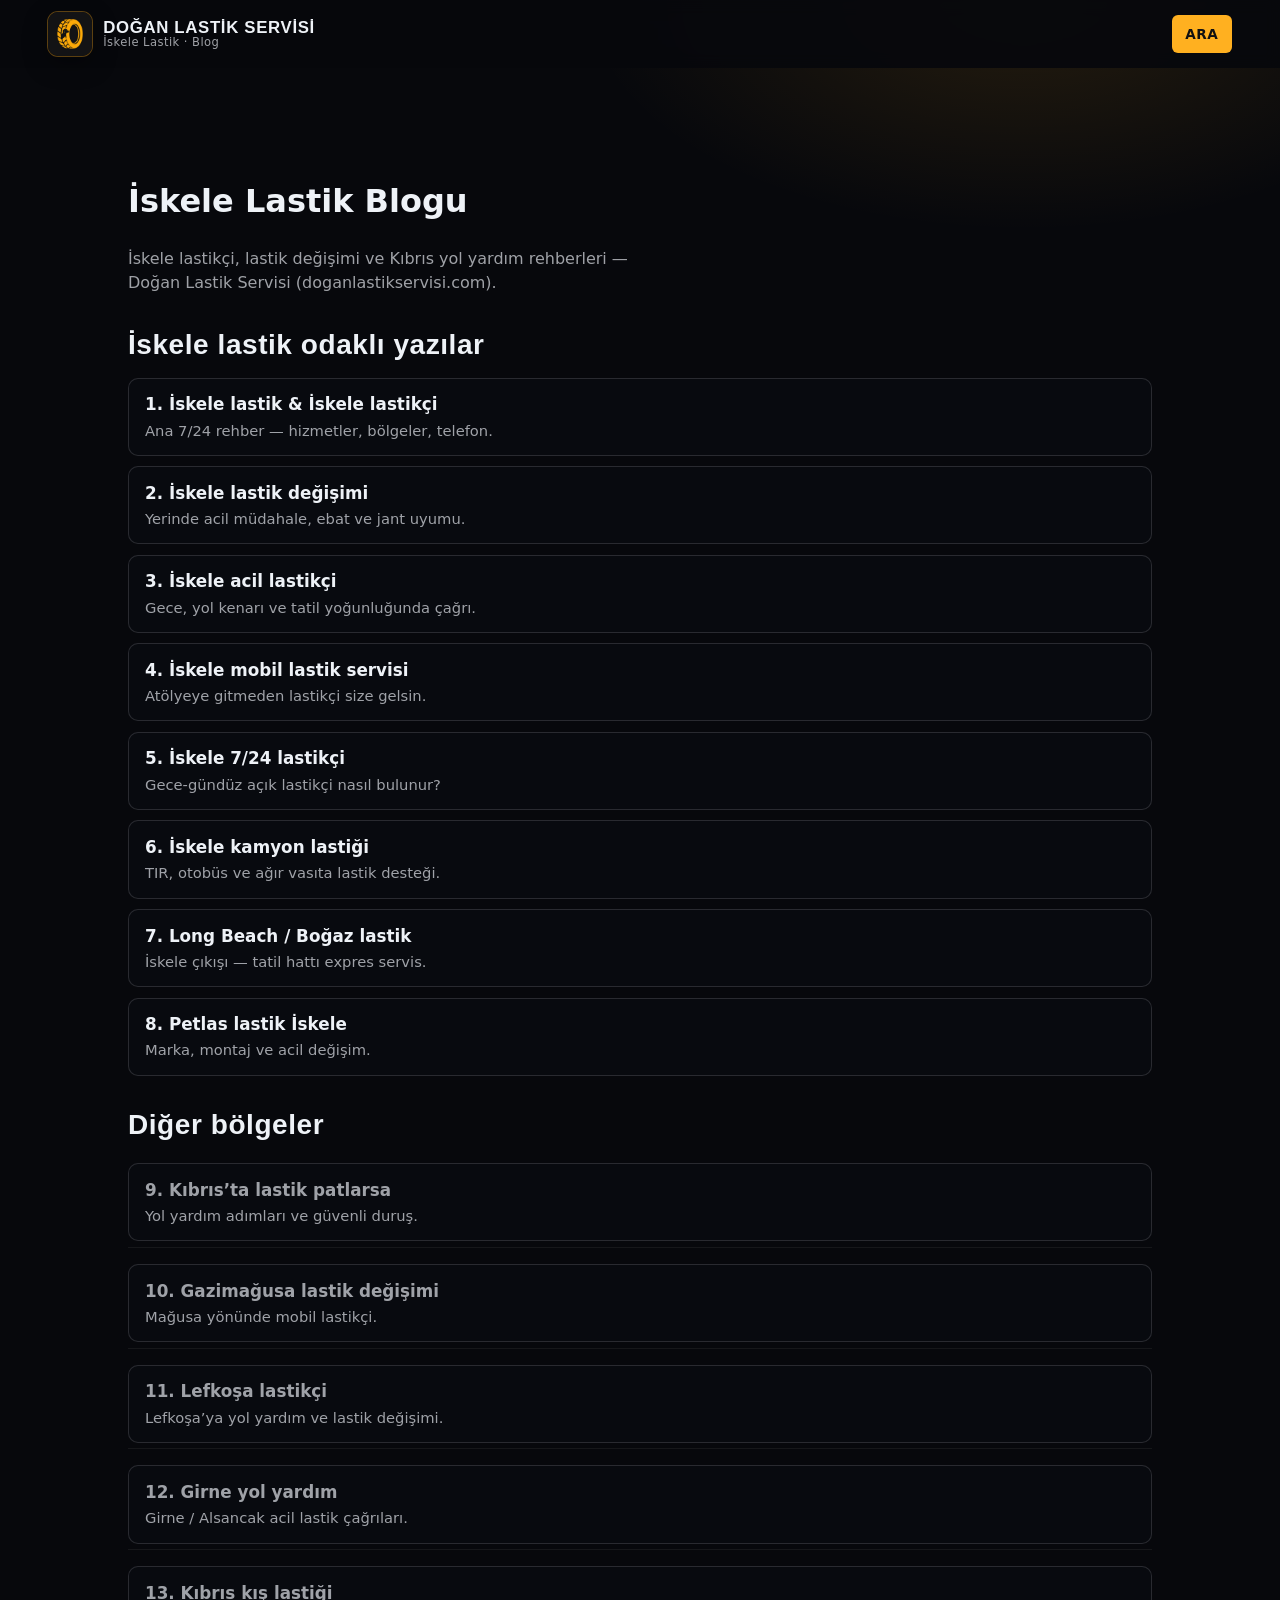
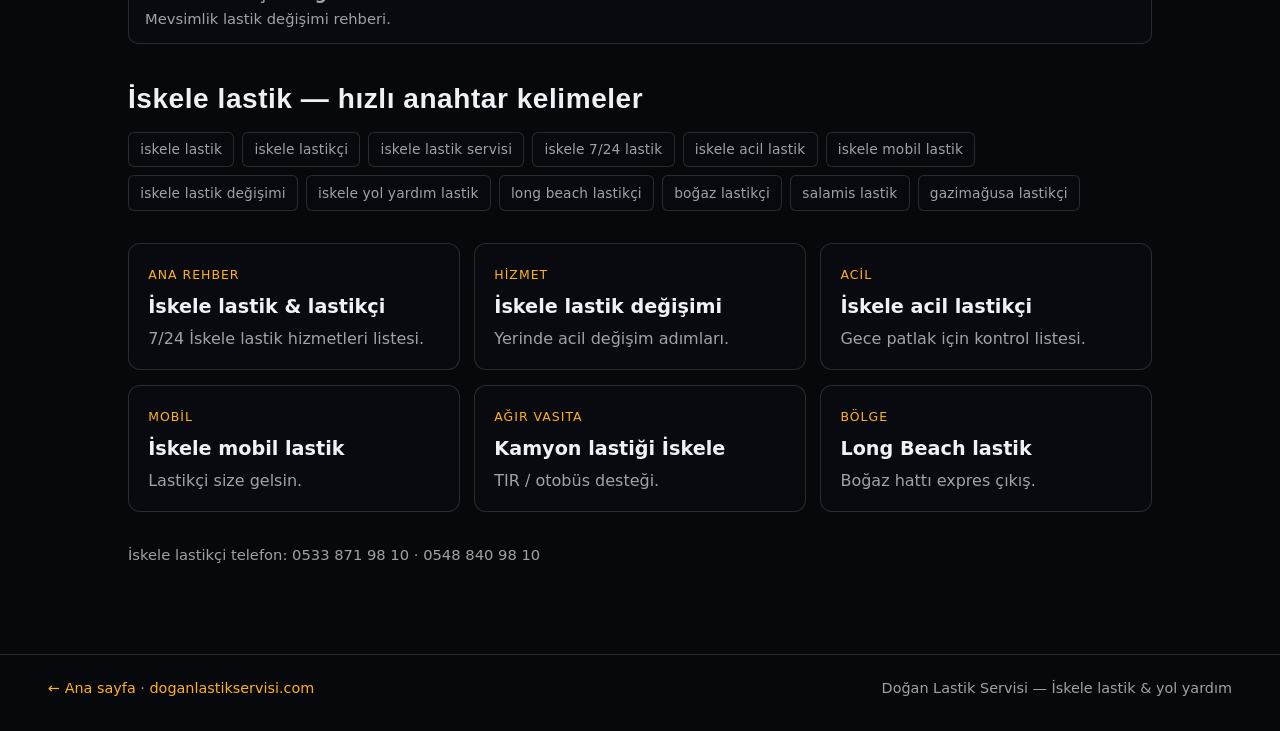
<file: blog/index.html>
<!DOCTYPE html>
<html lang="tr">
<head>
  <meta charset="UTF-8" />
  <meta name="viewport" content="width=device-width, initial-scale=1.0" />
  <title>İskele Lastik Blogu | İskele Lastikçi Rehberleri | Doğan Lastik</title>
  <meta name="description" content="İskele lastik ve İskele lastikçi blogu: 7/24 lastik değişimi, yol yardım, kamyon lastiği, Long Beach, Gazimağusa, Lefkoşa, Girne. Doğan Lastik Servisi." />
  <meta name="keywords" content="İskele lastik, İskele lastikçi, İskele lastik değişimi, Kıbrıs lastikçi blog, Doğan Lastik Servisi" />
  <meta name="robots" content="index, follow" />
  <link rel="canonical" href="https://doganlastikservisi.com/blog/" />
  <meta property="og:title" content="İskele Lastik Blogu | Doğan Lastik Servisi" />
  <meta property="og:url" content="https://doganlastikservisi.com/blog/" />
  <link rel="stylesheet" href="/styles.css?v=igicon1" />
</head>
<body class="page-inner">
  <header class="site-header">
    <a class="brand-lockup" href="/">
      <img src="/assets/logo-dogan.png" alt="Doğan Lastik Servisi İskele lastikçi" class="brand-mark" width="48" height="48" />
      <span class="brand-text"><strong>Doğan Lastik Servisi</strong><small>İskele Lastik · Blog</small></span>
    </a>
    <a class="header-cta" href="tel:+905338719810">Ara</a>
  </header>
  <main class="section">
    <div class="section-head">
      <h1>İskele Lastik Blogu</h1>
      <p>İskele lastikçi, lastik değişimi ve Kıbrıs yol yardım rehberleri — Doğan Lastik Servisi (doganlastikservisi.com).</p>
    </div>

    <h2 class="blog-list-title">İskele lastik odaklı yazılar</h2>
    <ol class="blog-seo-list">
      <li>
        <a href="/blog/iskele-lastik.html">
          <strong>1. İskele lastik &amp; İskele lastikçi</strong>
          <span>Ana 7/24 rehber — hizmetler, bölgeler, telefon.</span>
        </a>
      </li>
      <li>
        <a href="/blog/iskele-lastik-degisimi.html">
          <strong>2. İskele lastik değişimi</strong>
          <span>Yerinde acil müdahale, ebat ve jant uyumu.</span>
        </a>
      </li>
      <li>
        <a href="/blog/iskele-acil-lastik.html">
          <strong>3. İskele acil lastikçi</strong>
          <span>Gece, yol kenarı ve tatil yoğunluğunda çağrı.</span>
        </a>
      </li>
      <li>
        <a href="/blog/iskele-mobil-lastik-servisi.html">
          <strong>4. İskele mobil lastik servisi</strong>
          <span>Atölyeye gitmeden lastikçi size gelsin.</span>
        </a>
      </li>
      <li>
        <a href="/blog/iskele-7-24-lastikci.html">
          <strong>5. İskele 7/24 lastikçi</strong>
          <span>Gece-gündüz açık lastikçi nasıl bulunur?</span>
        </a>
      </li>
      <li>
        <a href="/blog/kamyon-lastigi-iskele.html">
          <strong>6. İskele kamyon lastiği</strong>
          <span>TIR, otobüs ve ağır vasıta lastik desteği.</span>
        </a>
      </li>
      <li>
        <a href="/blog/long-beach-lastik.html">
          <strong>7. Long Beach / Boğaz lastik</strong>
          <span>İskele çıkışı — tatil hattı expres servis.</span>
        </a>
      </li>
      <li>
        <a href="/blog/petlas-lastik-iskele.html">
          <strong>8. Petlas lastik İskele</strong>
          <span>Marka, montaj ve acil değişim.</span>
        </a>
      </li>
    </ol>

    <h2 class="blog-list-title">Diğer bölgeler</h2>
    <ol class="blog-seo-list blog-seo-list--compact" start="9">
      <li>
        <a href="/blog/kibris-yol-yardim.html">
          <strong>9. Kıbrıs’ta lastik patlarsa</strong>
          <span>Yol yardım adımları ve güvenli duruş.</span>
        </a>
      </li>
      <li>
        <a href="/blog/gazimagusa-lastik-degisimi.html">
          <strong>10. Gazimağusa lastik değişimi</strong>
          <span>Mağusa yönünde mobil lastikçi.</span>
        </a>
      </li>
      <li>
        <a href="/blog/lefkosa-lastikci.html">
          <strong>11. Lefkoşa lastikçi</strong>
          <span>Lefkoşa’ya yol yardım ve lastik değişimi.</span>
        </a>
      </li>
      <li>
        <a href="/blog/girne-yol-yardim.html">
          <strong>12. Girne yol yardım</strong>
          <span>Girne / Alsancak acil lastik çağrıları.</span>
        </a>
      </li>
      <li>
        <a href="/blog/kis-lastigi-kibris.html">
          <strong>13. Kıbrıs kış lastiği</strong>
          <span>Mevsimlik lastik değişimi rehberi.</span>
        </a>
      </li>
    </ol>

    <h2 class="blog-list-title">İskele lastik — hızlı anahtar kelimeler</h2>
    <ul class="blog-keyword-chips" aria-label="İskele lastik anahtar kelimeler">
      <li>iskele lastik</li>
      <li>iskele lastikçi</li>
      <li>iskele lastik servisi</li>
      <li>iskele 7/24 lastik</li>
      <li>iskele acil lastik</li>
      <li>iskele mobil lastik</li>
      <li>iskele lastik değişimi</li>
      <li>iskele yol yardım lastik</li>
      <li>long beach lastikçi</li>
      <li>boğaz lastikçi</li>
      <li>salamis lastik</li>
      <li>gazimağusa lastikçi</li>
    </ul>

    <div class="blog-grid" style="margin-top:2rem">
      <a class="blog-card" href="/blog/iskele-lastik.html"><span>Ana rehber</span><h2>İskele lastik &amp; lastikçi</h2><p>7/24 İskele lastik hizmetleri listesi.</p></a>
      <a class="blog-card" href="/blog/iskele-lastik-degisimi.html"><span>Hizmet</span><h2>İskele lastik değişimi</h2><p>Yerinde acil değişim adımları.</p></a>
      <a class="blog-card" href="/blog/iskele-acil-lastik.html"><span>Acil</span><h2>İskele acil lastikçi</h2><p>Gece patlak için kontrol listesi.</p></a>
      <a class="blog-card" href="/blog/iskele-mobil-lastik-servisi.html"><span>Mobil</span><h2>İskele mobil lastik</h2><p>Lastikçi size gelsin.</p></a>
      <a class="blog-card" href="/blog/kamyon-lastigi-iskele.html"><span>Ağır vasıta</span><h2>Kamyon lastiği İskele</h2><p>TIR / otobüs desteği.</p></a>
      <a class="blog-card" href="/blog/long-beach-lastik.html"><span>Bölge</span><h2>Long Beach lastik</h2><p>Boğaz hattı expres çıkış.</p></a>
    </div>

    <p class="hours" style="margin-top:2rem">İskele lastikçi telefon: <a href="tel:+905338719810">0533 871 98 10</a> · <a href="tel:+905488409810">0548 840 98 10</a></p>
  </main>
  <footer class="site-footer">
    <p><a href="/">← Ana sayfa</a> · <a href="https://doganlastikservisi.com/">doganlastikservisi.com</a></p>
    <p>Doğan Lastik Servisi — İskele lastik &amp; yol yardım</p>
  </footer>
</body>
</html>
</file>
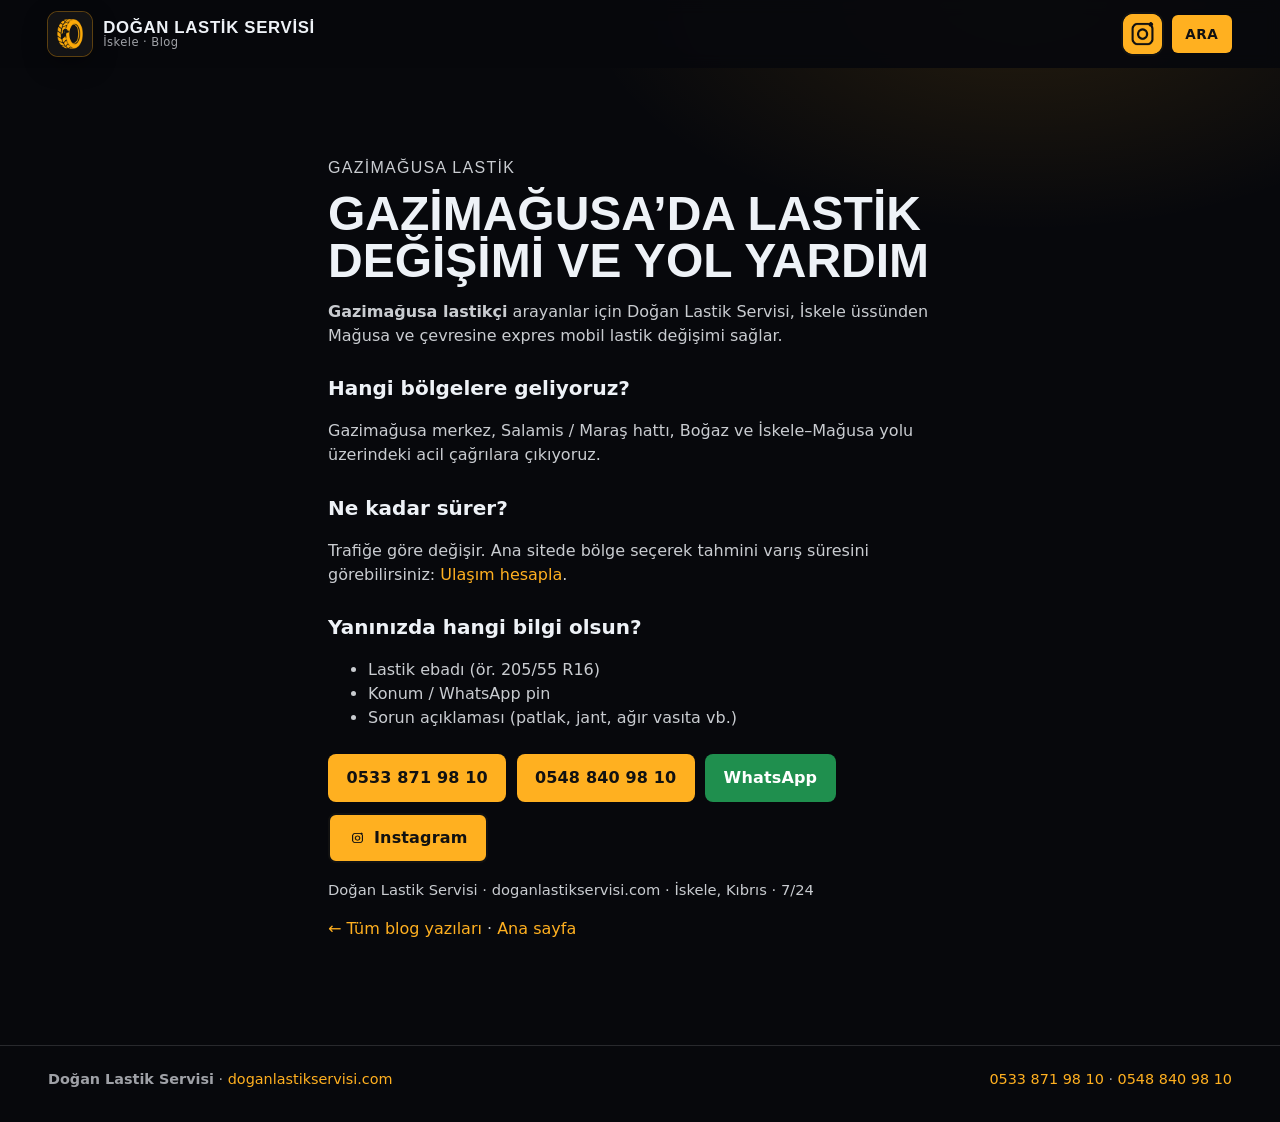
<file: blog/gazimagusa-lastik-degisimi.html>
<!DOCTYPE html>
<html lang="tr">
<head>
  <meta charset="UTF-8" />
  <meta name="viewport" content="width=device-width, initial-scale=1.0" />
  <title>Gazimağusa Lastik Değişimi | İskele’den Expres Servis</title>
  <meta name="description" content="Gazimağusa / Mağusa lastik değişimi ve yol yardım. Doğan Lastik Servisi İskele’den expres mobil lastikçi." />
  <meta name="robots" content="index, follow, max-image-preview:large" />
  <link rel="canonical" href="https://doganlastikservisi.com/blog/gazimagusa-lastik-degisimi.html" />
  <meta property="og:type" content="article" />
  <meta property="og:title" content="Gazimağusa Lastik Değişimi | İskele’den Expres Servis" />
  <meta property="og:description" content="Gazimağusa / Mağusa lastik değişimi ve yol yardım. Doğan Lastik Servisi İskele’den expres mobil lastikçi." />
  <meta property="og:url" content="https://doganlastikservisi.com/blog/gazimagusa-lastik-degisimi.html" />
  <meta property="og:image" content="https://doganlastikservisi.com/assets/hero-lastik.jpg" />
  <link rel="icon" href="/assets/logo-dogan.png" type="image/png" />
  <link rel="stylesheet" href="/styles.css?v=igicon1" />
  <script type="application/ld+json">
  {
    "@context": "https://schema.org",
    "@type": "Article",
    "headline": "Gazimağusa’da lastik değişimi ve yol yardım",
    "description": "Gazimağusa / Mağusa lastik değişimi ve yol yardım. Doğan Lastik Servisi İskele’den expres mobil lastikçi.",
    "datePublished": "2026-08-11",
    "dateModified": "2026-08-11",
    "author": {"@type": "Organization", "name": "Doğan Lastik Servisi", "url": "https://doganlastikservisi.com/"},
    "publisher": {
      "@type": "Organization",
      "name": "Doğan Lastik Servisi",
      "logo": {"@type": "ImageObject", "url": "https://doganlastikservisi.com/assets/logo-dogan.png"}
    },
    "mainEntityOfPage": "https://doganlastikservisi.com/blog/gazimagusa-lastik-degisimi.html",
    "image": "https://doganlastikservisi.com/assets/hero-lastik.jpg"
  }
  </script>
</head>
<body class="page-inner">
  <header class="site-header">
    <a class="brand-lockup" href="/">
      <img src="/assets/logo-dogan.png" alt="Doğan Lastik Servisi logosu" class="brand-mark" width="48" height="48" />
      <span class="brand-text"><strong>Doğan Lastik Servisi</strong><small>İskele · Blog</small></span>
    </a>
    <div class="header-actions">
      <a class="header-ig" href="https://www.instagram.com/doganlastikservisi724" target="_blank" rel="noopener" aria-label="Instagram">
        <img src="/assets/instagram-logo.png?v=igicon1" alt="Instagram" width="28" height="28" />
      </a>
      <a class="header-cta" href="tel:+905338719810">Ara</a>
    </div>
  </header>
  <article class="section article">
    <p class="brand-mini">Gazimağusa lastik</p>
    <h1>Gazimağusa’da lastik değişimi ve yol yardım</h1>
    <p><strong>Gazimağusa lastikçi</strong> arayanlar için Doğan Lastik Servisi, İskele üssünden Mağusa ve çevresine expres mobil lastik değişimi sağlar.</p>
    <h2>Hangi bölgelere geliyoruz?</h2>
    <p>Gazimağusa merkez, Salamis / Maraş hattı, Boğaz ve İskele–Mağusa yolu üzerindeki acil çağrılara çıkıyoruz.</p>
    <h2>Ne kadar sürer?</h2>
    <p>Trafiğe göre değişir. Ana sitede bölge seçerek tahmini varış süresini görebilirsiniz: <a href="/#ulasim">Ulaşım hesapla</a>.</p>
    <h2>Yanınızda hangi bilgi olsun?</h2>
    <ul>
      <li>Lastik ebadı (ör. 205/55 R16)</li>
      <li>Konum / WhatsApp pin</li>
      <li>Sorun açıklaması (patlak, jant, ağır vasıta vb.)</li>
    </ul>
    <div class="cta-row" style="margin-top:1.5rem">
      <a class="btn btn-primary" href="tel:+905338719810">0533 871 98 10</a>
      <a class="btn btn-primary" href="tel:+905488409810">0548 840 98 10</a>
      <a class="btn btn-wa" href="https://wa.me/905488409810" target="_blank" rel="noopener">WhatsApp</a>
      <a class="btn btn-ig" href="https://www.instagram.com/doganlastikservisi724" target="_blank" rel="noopener"><img class="ig-icon" src="/assets/instagram-logo.png?v=igicon1" alt="" width="18" height="18" /> Instagram</a>
    </div>
    <p class="hours">Doğan Lastik Servisi · doganlastikservisi.com · İskele, Kıbrıs · 7/24</p>
    <p><a href="/blog/">← Tüm blog yazıları</a> · <a href="/">Ana sayfa</a></p>
  </article>
  <footer class="site-footer">
    <p><strong>Doğan Lastik Servisi</strong> · <a href="https://doganlastikservisi.com/">doganlastikservisi.com</a></p>
    <p><a href="tel:+905338719810">0533 871 98 10</a> · <a href="tel:+905488409810">0548 840 98 10</a></p>
  </footer>
</body>
</html>
</file>
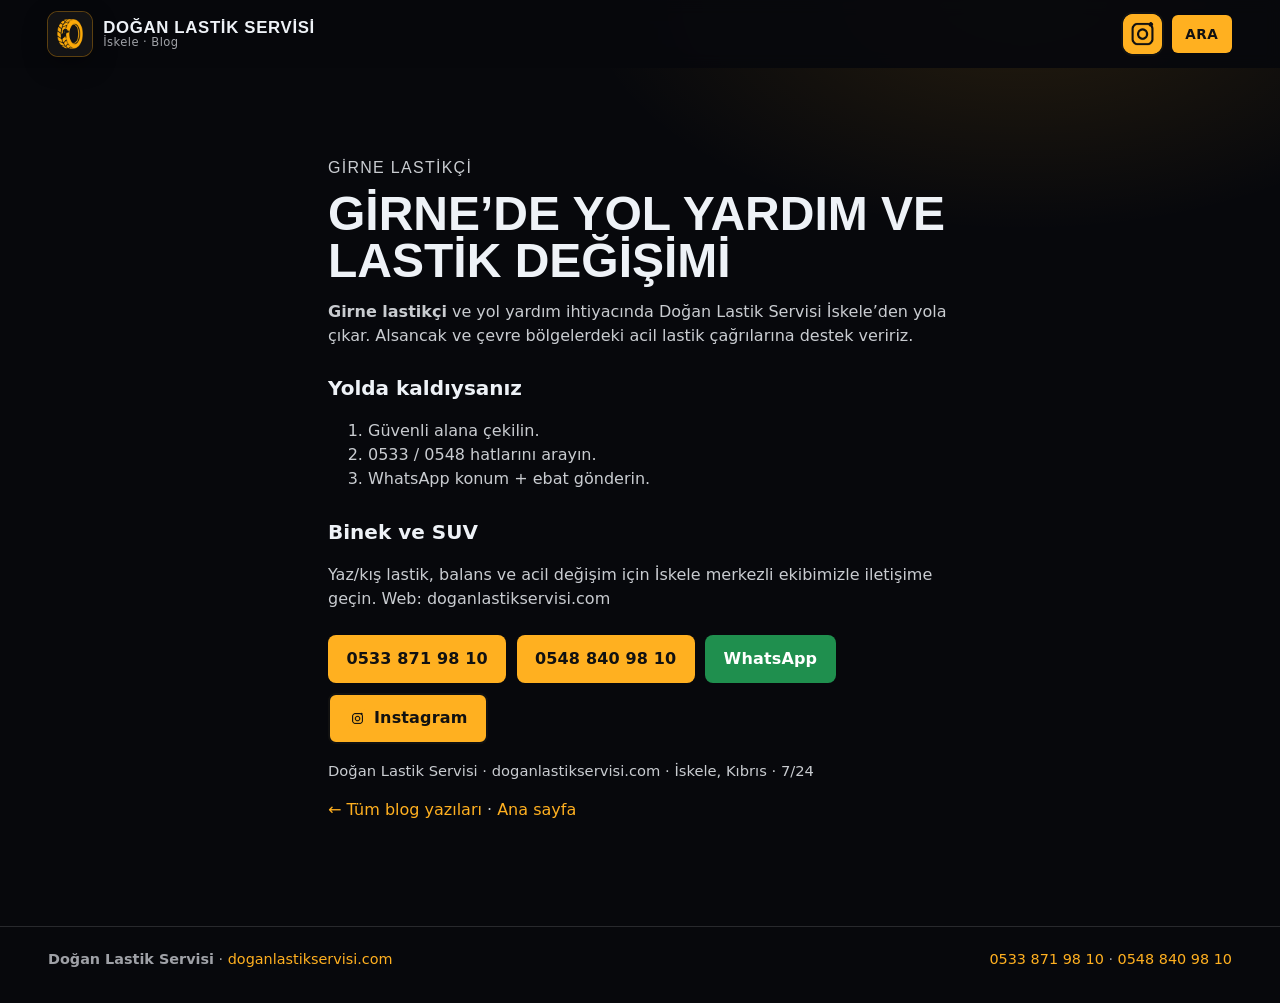
<file: blog/girne-yol-yardim.html>
<!DOCTYPE html>
<html lang="tr">
<head>
  <meta charset="UTF-8" />
  <meta name="viewport" content="width=device-width, initial-scale=1.0" />
  <title>Girne Yol Yardım & Lastikçi | Doğan Lastik Servisi</title>
  <meta name="description" content="Girne yol yardım ve lastik değişimi. Alsancak çevresi dahil Doğan Lastik Servisi İskele’den expres mobil servis." />
  <meta name="robots" content="index, follow, max-image-preview:large" />
  <link rel="canonical" href="https://doganlastikservisi.com/blog/girne-yol-yardim.html" />
  <meta property="og:type" content="article" />
  <meta property="og:title" content="Girne Yol Yardım & Lastikçi | Doğan Lastik Servisi" />
  <meta property="og:description" content="Girne yol yardım ve lastik değişimi. Alsancak çevresi dahil Doğan Lastik Servisi İskele’den expres mobil servis." />
  <meta property="og:url" content="https://doganlastikservisi.com/blog/girne-yol-yardim.html" />
  <meta property="og:image" content="https://doganlastikservisi.com/assets/hero-lastik.jpg" />
  <link rel="icon" href="/assets/logo-dogan.png" type="image/png" />
  <link rel="stylesheet" href="/styles.css?v=igicon1" />
  <script type="application/ld+json">
  {
    "@context": "https://schema.org",
    "@type": "Article",
    "headline": "Girne’de yol yardım ve lastik değişimi",
    "description": "Girne yol yardım ve lastik değişimi. Alsancak çevresi dahil Doğan Lastik Servisi İskele’den expres mobil servis.",
    "datePublished": "2026-08-11",
    "dateModified": "2026-08-11",
    "author": {"@type": "Organization", "name": "Doğan Lastik Servisi", "url": "https://doganlastikservisi.com/"},
    "publisher": {
      "@type": "Organization",
      "name": "Doğan Lastik Servisi",
      "logo": {"@type": "ImageObject", "url": "https://doganlastikservisi.com/assets/logo-dogan.png"}
    },
    "mainEntityOfPage": "https://doganlastikservisi.com/blog/girne-yol-yardim.html",
    "image": "https://doganlastikservisi.com/assets/hero-lastik.jpg"
  }
  </script>
</head>
<body class="page-inner">
  <header class="site-header">
    <a class="brand-lockup" href="/">
      <img src="/assets/logo-dogan.png" alt="Doğan Lastik Servisi logosu" class="brand-mark" width="48" height="48" />
      <span class="brand-text"><strong>Doğan Lastik Servisi</strong><small>İskele · Blog</small></span>
    </a>
    <div class="header-actions">
      <a class="header-ig" href="https://www.instagram.com/doganlastikservisi724" target="_blank" rel="noopener" aria-label="Instagram">
        <img src="/assets/instagram-logo.png?v=igicon1" alt="Instagram" width="28" height="28" />
      </a>
      <a class="header-cta" href="tel:+905338719810">Ara</a>
    </div>
  </header>
  <article class="section article">
    <p class="brand-mini">Girne lastikçi</p>
    <h1>Girne’de yol yardım ve lastik değişimi</h1>
    <p><strong>Girne lastikçi</strong> ve yol yardım ihtiyacında Doğan Lastik Servisi İskele’den yola çıkar. Alsancak ve çevre bölgelerdeki acil lastik çağrılarına destek veririz.</p>
    <h2>Yolda kaldıysanız</h2>
    <ol>
      <li>Güvenli alana çekilin.</li>
      <li>0533 / 0548 hatlarını arayın.</li>
      <li>WhatsApp konum + ebat gönderin.</li>
    </ol>
    <h2>Binek ve SUV</h2>
    <p>Yaz/kış lastik, balans ve acil değişim için İskele merkezli ekibimizle iletişime geçin. Web: doganlastikservisi.com</p>
    <div class="cta-row" style="margin-top:1.5rem">
      <a class="btn btn-primary" href="tel:+905338719810">0533 871 98 10</a>
      <a class="btn btn-primary" href="tel:+905488409810">0548 840 98 10</a>
      <a class="btn btn-wa" href="https://wa.me/905488409810" target="_blank" rel="noopener">WhatsApp</a>
      <a class="btn btn-ig" href="https://www.instagram.com/doganlastikservisi724" target="_blank" rel="noopener"><img class="ig-icon" src="/assets/instagram-logo.png?v=igicon1" alt="" width="18" height="18" /> Instagram</a>
    </div>
    <p class="hours">Doğan Lastik Servisi · doganlastikservisi.com · İskele, Kıbrıs · 7/24</p>
    <p><a href="/blog/">← Tüm blog yazıları</a> · <a href="/">Ana sayfa</a></p>
  </article>
  <footer class="site-footer">
    <p><strong>Doğan Lastik Servisi</strong> · <a href="https://doganlastikservisi.com/">doganlastikservisi.com</a></p>
    <p><a href="tel:+905338719810">0533 871 98 10</a> · <a href="tel:+905488409810">0548 840 98 10</a></p>
  </footer>
</body>
</html>
</file>
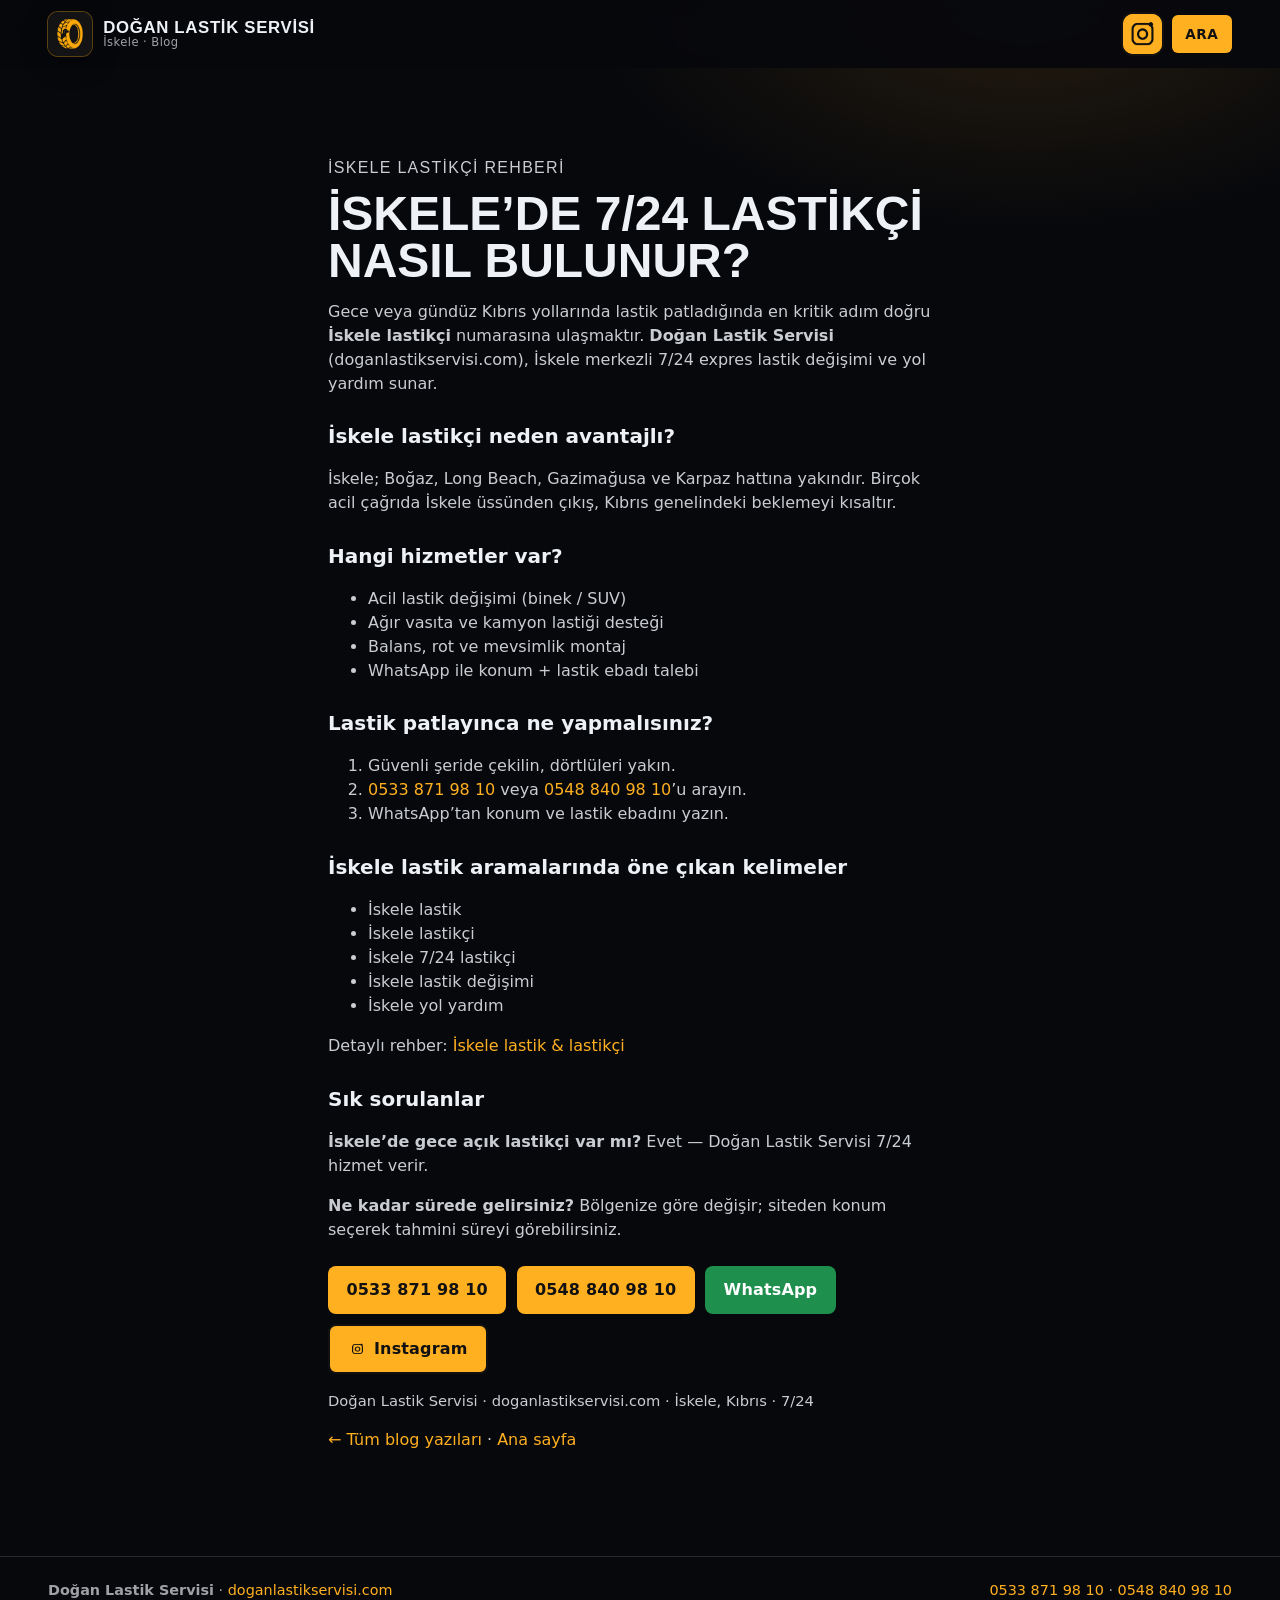
<file: blog/iskele-7-24-lastikci.html>
<!DOCTYPE html>
<html lang="tr">
<head>
  <meta charset="UTF-8" />
  <meta name="viewport" content="width=device-width, initial-scale=1.0" />
  <title>İskele 7/24 Lastikçi | Doğan Lastik Servisi</title>
  <meta name="description" content="İskele’de 7/24 lastikçi: Doğan Lastik Servisi acil lastik değişimi, yol yardım ve mobil servis. 0533 871 98 10" />
  <meta name="robots" content="index, follow, max-image-preview:large" />
  <link rel="canonical" href="https://doganlastikservisi.com/blog/iskele-7-24-lastikci.html" />
  <meta property="og:type" content="article" />
  <meta property="og:title" content="İskele 7/24 Lastikçi | Doğan Lastik Servisi" />
  <meta property="og:description" content="İskele’de 7/24 lastikçi: Doğan Lastik Servisi acil lastik değişimi, yol yardım ve mobil servis. 0533 871 98 10" />
  <meta property="og:url" content="https://doganlastikservisi.com/blog/iskele-7-24-lastikci.html" />
  <meta property="og:image" content="https://doganlastikservisi.com/assets/hero-lastik.jpg" />
  <link rel="icon" href="/assets/logo-dogan.png" type="image/png" />
  <link rel="stylesheet" href="/styles.css?v=igicon1" />
  <script type="application/ld+json">
  {
    "@context": "https://schema.org",
    "@type": "Article",
    "headline": "İskele’de 7/24 lastikçi nasıl bulunur?",
    "description": "İskele’de 7/24 lastikçi: Doğan Lastik Servisi acil lastik değişimi, yol yardım ve mobil servis. 0533 871 98 10",
    "datePublished": "2026-08-11",
    "dateModified": "2026-08-11",
    "author": {"@type": "Organization", "name": "Doğan Lastik Servisi", "url": "https://doganlastikservisi.com/"},
    "publisher": {
      "@type": "Organization",
      "name": "Doğan Lastik Servisi",
      "logo": {"@type": "ImageObject", "url": "https://doganlastikservisi.com/assets/logo-dogan.png"}
    },
    "mainEntityOfPage": "https://doganlastikservisi.com/blog/iskele-7-24-lastikci.html",
    "image": "https://doganlastikservisi.com/assets/hero-lastik.jpg"
  }
  </script>
</head>
<body class="page-inner">
  <header class="site-header">
    <a class="brand-lockup" href="/">
      <img src="/assets/logo-dogan.png" alt="Doğan Lastik Servisi logosu" class="brand-mark" width="48" height="48" />
      <span class="brand-text"><strong>Doğan Lastik Servisi</strong><small>İskele · Blog</small></span>
    </a>
    <div class="header-actions">
      <a class="header-ig" href="https://www.instagram.com/doganlastikservisi724" target="_blank" rel="noopener" aria-label="Instagram">
        <img src="/assets/instagram-logo.png?v=igicon1" alt="Instagram" width="28" height="28" />
      </a>
      <a class="header-cta" href="tel:+905338719810">Ara</a>
    </div>
  </header>
  <article class="section article">
    <p class="brand-mini">İskele lastikçi rehberi</p>
    <h1>İskele’de 7/24 lastikçi nasıl bulunur?</h1>
    <p>Gece veya gündüz Kıbrıs yollarında lastik patladığında en kritik adım doğru <strong>İskele lastikçi</strong> numarasına ulaşmaktır. <strong>Doğan Lastik Servisi</strong> (doganlastikservisi.com), İskele merkezli 7/24 expres lastik değişimi ve yol yardım sunar.</p>
    <h2>İskele lastikçi neden avantajlı?</h2>
    <p>İskele; Boğaz, Long Beach, Gazimağusa ve Karpaz hattına yakındır. Birçok acil çağrıda İskele üssünden çıkış, Kıbrıs genelindeki beklemeyi kısaltır.</p>
    <h2>Hangi hizmetler var?</h2>
    <ul>
      <li>Acil lastik değişimi (binek / SUV)</li>
      <li>Ağır vasıta ve kamyon lastiği desteği</li>
      <li>Balans, rot ve mevsimlik montaj</li>
      <li>WhatsApp ile konum + lastik ebadı talebi</li>
    </ul>
    <h2>Lastik patlayınca ne yapmalısınız?</h2>
    <ol>
      <li>Güvenli şeride çekilin, dörtlüleri yakın.</li>
      <li><a href="tel:+905338719810">0533 871 98 10</a> veya <a href="tel:+905488409810">0548 840 98 10</a>’u arayın.</li>
      <li>WhatsApp’tan konum ve lastik ebadını yazın.</li>
    </ol>
    <h2>İskele lastik aramalarında öne çıkan kelimeler</h2>
    <ul>
      <li>İskele lastik</li>
      <li>İskele lastikçi</li>
      <li>İskele 7/24 lastikçi</li>
      <li>İskele lastik değişimi</li>
      <li>İskele yol yardım</li>
    </ul>
    <p>Detaylı rehber: <a href="/blog/iskele-lastik.html">İskele lastik &amp; lastikçi</a></p>
    <h2>Sık sorulanlar</h2>
    <p><strong>İskele’de gece açık lastikçi var mı?</strong> Evet — Doğan Lastik Servisi 7/24 hizmet verir.</p>
    <p><strong>Ne kadar sürede gelirsiniz?</strong> Bölgenize göre değişir; siteden konum seçerek tahmini süreyi görebilirsiniz.</p>
    <div class="cta-row" style="margin-top:1.5rem">
      <a class="btn btn-primary" href="tel:+905338719810">0533 871 98 10</a>
      <a class="btn btn-primary" href="tel:+905488409810">0548 840 98 10</a>
      <a class="btn btn-wa" href="https://wa.me/905488409810" target="_blank" rel="noopener">WhatsApp</a>
      <a class="btn btn-ig" href="https://www.instagram.com/doganlastikservisi724" target="_blank" rel="noopener"><img class="ig-icon" src="/assets/instagram-logo.png?v=igicon1" alt="" width="18" height="18" /> Instagram</a>
    </div>
    <p class="hours">Doğan Lastik Servisi · doganlastikservisi.com · İskele, Kıbrıs · 7/24</p>
    <p><a href="/blog/">← Tüm blog yazıları</a> · <a href="/">Ana sayfa</a></p>
  </article>
  <footer class="site-footer">
    <p><strong>Doğan Lastik Servisi</strong> · <a href="https://doganlastikservisi.com/">doganlastikservisi.com</a></p>
    <p><a href="tel:+905338719810">0533 871 98 10</a> · <a href="tel:+905488409810">0548 840 98 10</a></p>
  </footer>
</body>
</html>
</file>
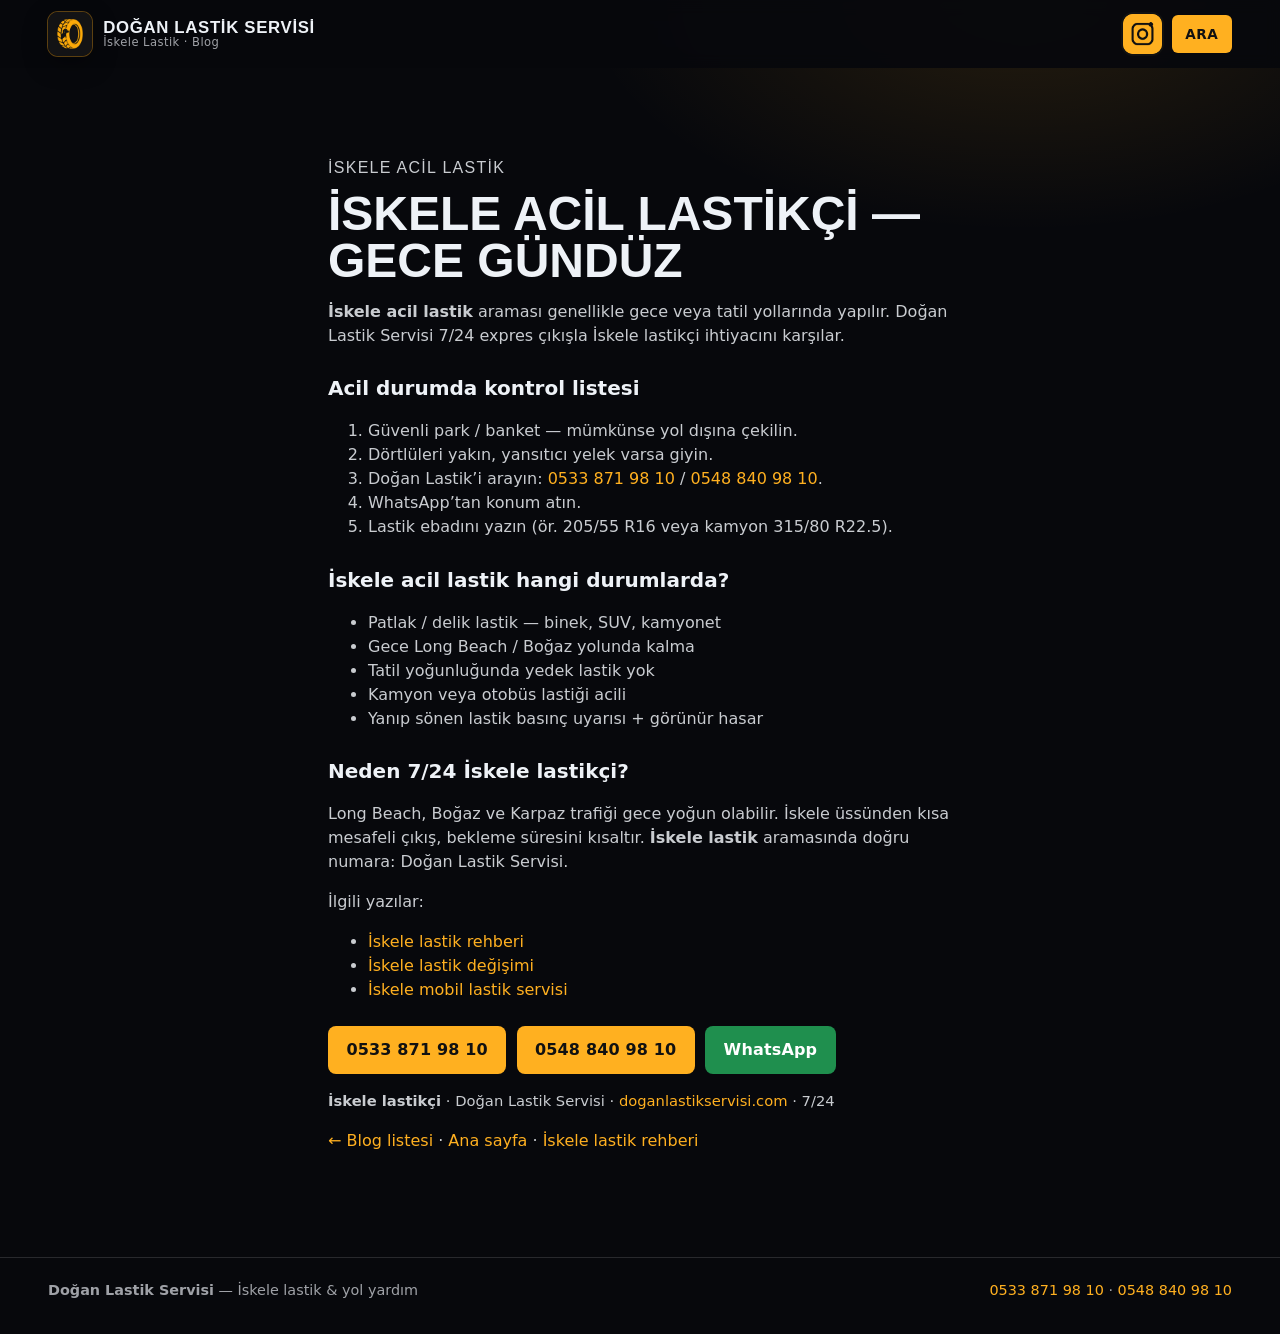
<file: blog/iskele-acil-lastik.html>
<!DOCTYPE html>
<html lang="tr">
<head>
  <meta charset="UTF-8" />
  <meta name="viewport" content="width=device-width, initial-scale=1.0" />
  <title>İskele Acil Lastikçi 7/24 | Gece Lastik Değişimi</title>
  <meta name="description" content="İskele acil lastikçi: gece lastik patlağı, yol yardım, expres mobil servis. Doğan Lastik Servisi 7/24." />
  <meta name="keywords" content="İskele lastik, İskele lastikçi, İskele lastik değişimi, Doğan Lastik Servisi, Kıbrıs lastikçi, 7/24 lastik İskele" />
  <meta name="robots" content="index, follow, max-image-preview:large" />
  <link rel="canonical" href="https://doganlastikservisi.com/blog/iskele-acil-lastik.html" />
  <meta property="og:type" content="article" />
  <meta property="og:title" content="İskele Acil Lastikçi 7/24 | Gece Lastik Değişimi" />
  <meta property="og:description" content="İskele acil lastikçi: gece lastik patlağı, yol yardım, expres mobil servis. Doğan Lastik Servisi 7/24." />
  <meta property="og:url" content="https://doganlastikservisi.com/blog/iskele-acil-lastik.html" />
  <meta property="og:image" content="https://doganlastikservisi.com/assets/hero-lastik.jpg" />
  <link rel="icon" href="/assets/logo-dogan.png" type="image/png" />
  <link rel="stylesheet" href="/styles.css?v=igicon1" />
  <script type="application/ld+json">
  {
    "@context":"https://schema.org",
    "@type":"Article",
    "headline":"İskele acil lastikçi — gece gündüz",
    "description":"İskele acil lastikçi: gece lastik patlağı, yol yardım, expres mobil servis. Doğan Lastik Servisi 7/24.",
    "datePublished":"2026-08-11",
    "dateModified":"2026-08-11",
    "author":{"@type":"Organization","name":"Doğan Lastik Servisi","url":"https://doganlastikservisi.com/"},
    "publisher":{"@type":"Organization","name":"Doğan Lastik Servisi","logo":{"@type":"ImageObject","url":"https://doganlastikservisi.com/assets/logo-dogan.png"}},
    "mainEntityOfPage":"https://doganlastikservisi.com/blog/iskele-acil-lastik.html",
    "image":"https://doganlastikservisi.com/assets/hero-lastik.jpg",
    "about":["İskele lastik","İskele lastikçi","Doğan Lastik Servisi"]
  }
  </script>
</head>
<body class="page-inner">
  <header class="site-header">
    <a class="brand-lockup" href="/">
      <img src="/assets/logo-dogan.png" alt="Doğan Lastik Servisi İskele lastikçi" class="brand-mark" width="48" height="48" />
      <span class="brand-text"><strong>Doğan Lastik Servisi</strong><small>İskele Lastik · Blog</small></span>
    </a>
    <div class="header-actions">
      <a class="header-ig" href="https://www.instagram.com/doganlastikservisi724" target="_blank" rel="noopener" aria-label="Instagram">
        <img src="/assets/instagram-logo.png?v=igicon1" alt="Instagram" width="28" height="28" />
      </a>
      <a class="header-cta" href="tel:+905338719810">Ara</a>
    </div>
  </header>
  <article class="section article">
    <p class="brand-mini">İskele acil lastik</p>
    <h1>İskele acil lastikçi — gece gündüz</h1>
    <p><strong>İskele acil lastik</strong> araması genellikle gece veya tatil yollarında yapılır. Doğan Lastik Servisi 7/24 expres çıkışla İskele lastikçi ihtiyacını karşılar.</p>
    <h2>Acil durumda kontrol listesi</h2>
    <ol>
      <li>Güvenli park / banket — mümkünse yol dışına çekilin.</li>
      <li>Dörtlüleri yakın, yansıtıcı yelek varsa giyin.</li>
      <li>Doğan Lastik’i arayın: <a href="tel:+905338719810">0533 871 98 10</a> / <a href="tel:+905488409810">0548 840 98 10</a>.</li>
      <li>WhatsApp’tan konum atın.</li>
      <li>Lastik ebadını yazın (ör. 205/55 R16 veya kamyon 315/80 R22.5).</li>
    </ol>

    <h2>İskele acil lastik hangi durumlarda?</h2>
    <ul>
      <li>Patlak / delik lastik — binek, SUV, kamyonet</li>
      <li>Gece Long Beach / Boğaz yolunda kalma</li>
      <li>Tatil yoğunluğunda yedek lastik yok</li>
      <li>Kamyon veya otobüs lastiği acili</li>
      <li>Yanıp sönen lastik basınç uyarısı + görünür hasar</li>
    </ul>

    <h2>Neden 7/24 İskele lastikçi?</h2>
    <p>Long Beach, Boğaz ve Karpaz trafiği gece yoğun olabilir. İskele üssünden kısa mesafeli çıkış, bekleme süresini kısaltır. <strong>İskele lastik</strong> aramasında doğru numara: Doğan Lastik Servisi.</p>
    <p>İlgili yazılar:</p>
    <ul>
      <li><a href="/blog/iskele-lastik.html">İskele lastik rehberi</a></li>
      <li><a href="/blog/iskele-lastik-degisimi.html">İskele lastik değişimi</a></li>
      <li><a href="/blog/iskele-mobil-lastik-servisi.html">İskele mobil lastik servisi</a></li>
    </ul>
    <div class="cta-row" style="margin-top:1.5rem">
      <a class="btn btn-primary" href="tel:+905338719810">0533 871 98 10</a>
      <a class="btn btn-primary" href="tel:+905488409810">0548 840 98 10</a>
      <a class="btn btn-wa" href="https://wa.me/905488409810" target="_blank" rel="noopener">WhatsApp</a>
    </div>
    <p class="hours"><strong>İskele lastikçi</strong> · Doğan Lastik Servisi · <a href="/">doganlastikservisi.com</a> · 7/24</p>
    <p><a href="/blog/">← Blog listesi</a> · <a href="/">Ana sayfa</a> · <a href="/blog/iskele-lastik.html">İskele lastik rehberi</a></p>
  </article>
  <footer class="site-footer">
    <p><strong>Doğan Lastik Servisi</strong> — İskele lastik &amp; yol yardım</p>
    <p><a href="tel:+905338719810">0533 871 98 10</a> · <a href="tel:+905488409810">0548 840 98 10</a></p>
  </footer>
</body>
</html>
</file>
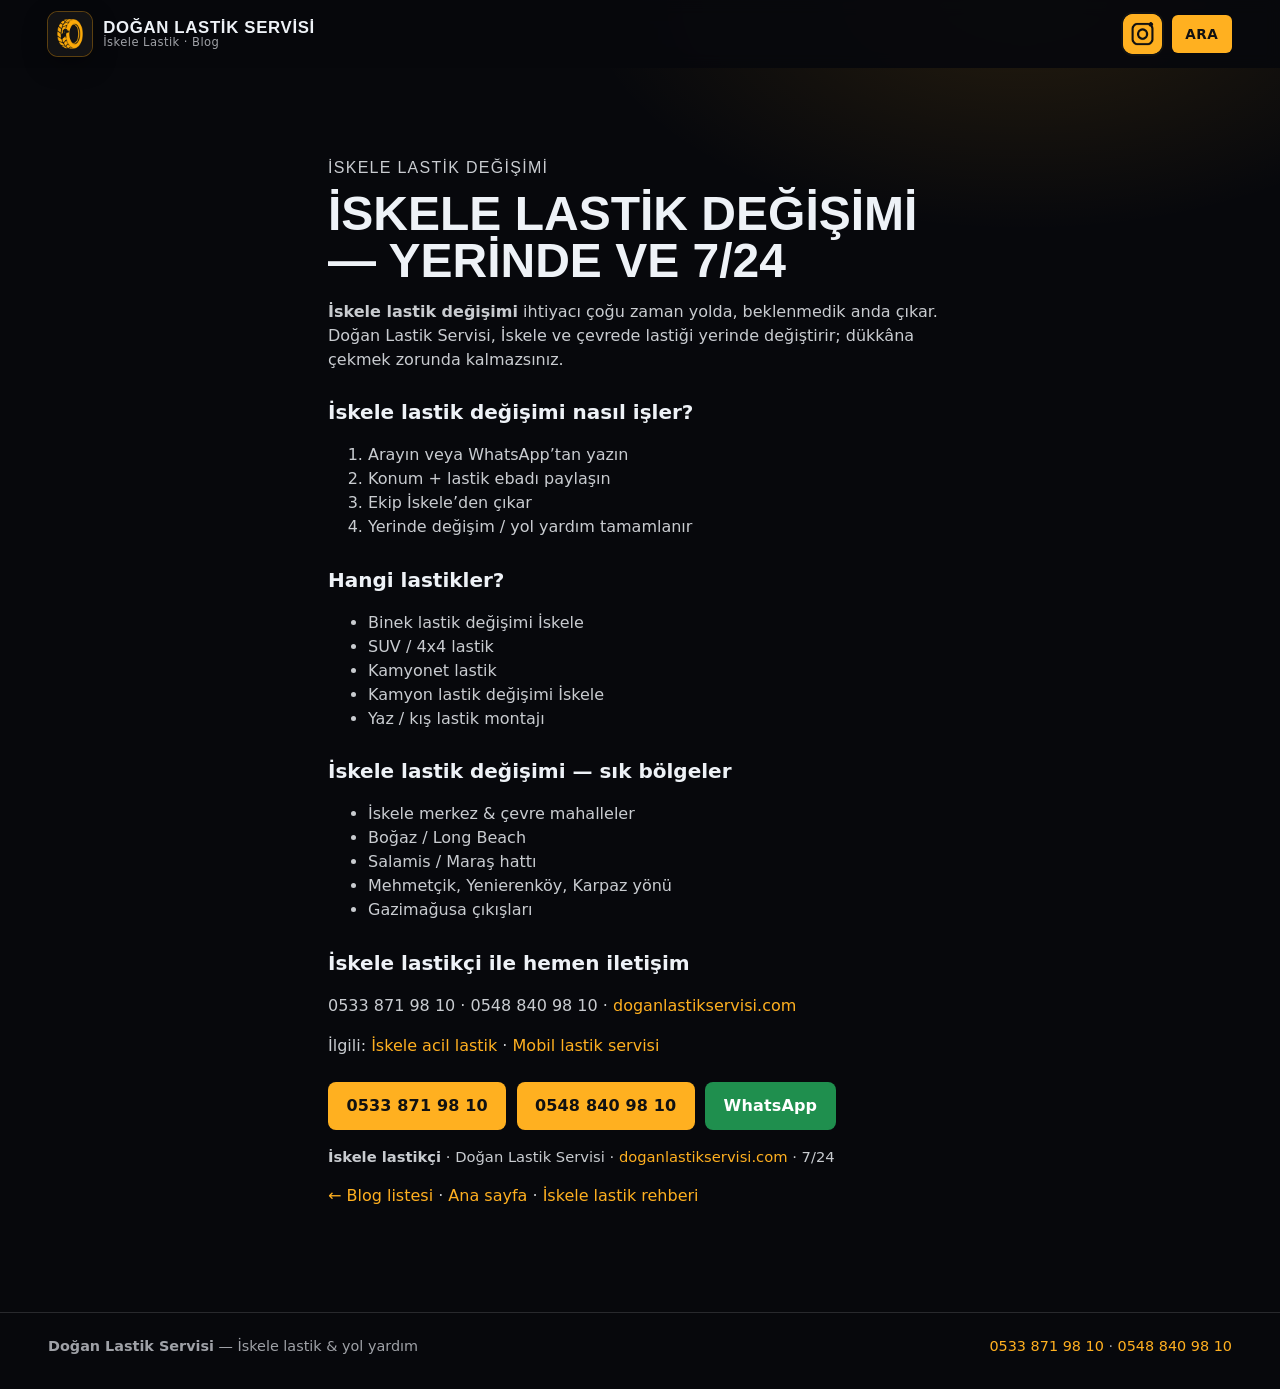
<file: blog/iskele-lastik-degisimi.html>
<!DOCTYPE html>
<html lang="tr">
<head>
  <meta charset="UTF-8" />
  <meta name="viewport" content="width=device-width, initial-scale=1.0" />
  <title>İskele Lastik Değişimi | Acil & Yerinde | Doğan Lastik</title>
  <meta name="description" content="İskele lastik değişimi: yerinde acil müdahale, 7/24 mobil lastikçi. Doğan Lastik Servisi İskele. Hemen ara." />
  <meta name="keywords" content="İskele lastik, İskele lastikçi, İskele lastik değişimi, Doğan Lastik Servisi, Kıbrıs lastikçi, 7/24 lastik İskele" />
  <meta name="robots" content="index, follow, max-image-preview:large" />
  <link rel="canonical" href="https://doganlastikservisi.com/blog/iskele-lastik-degisimi.html" />
  <meta property="og:type" content="article" />
  <meta property="og:title" content="İskele Lastik Değişimi | Acil & Yerinde | Doğan Lastik" />
  <meta property="og:description" content="İskele lastik değişimi: yerinde acil müdahale, 7/24 mobil lastikçi. Doğan Lastik Servisi İskele. Hemen ara." />
  <meta property="og:url" content="https://doganlastikservisi.com/blog/iskele-lastik-degisimi.html" />
  <meta property="og:image" content="https://doganlastikservisi.com/assets/hero-lastik.jpg" />
  <link rel="icon" href="/assets/logo-dogan.png" type="image/png" />
  <link rel="stylesheet" href="/styles.css?v=igicon1" />
  <script type="application/ld+json">
  {
    "@context":"https://schema.org",
    "@type":"Article",
    "headline":"İskele lastik değişimi — yerinde ve 7/24",
    "description":"İskele lastik değişimi: yerinde acil müdahale, 7/24 mobil lastikçi. Doğan Lastik Servisi İskele. Hemen ara.",
    "datePublished":"2026-08-11",
    "dateModified":"2026-08-11",
    "author":{"@type":"Organization","name":"Doğan Lastik Servisi","url":"https://doganlastikservisi.com/"},
    "publisher":{"@type":"Organization","name":"Doğan Lastik Servisi","logo":{"@type":"ImageObject","url":"https://doganlastikservisi.com/assets/logo-dogan.png"}},
    "mainEntityOfPage":"https://doganlastikservisi.com/blog/iskele-lastik-degisimi.html",
    "image":"https://doganlastikservisi.com/assets/hero-lastik.jpg",
    "about":["İskele lastik","İskele lastikçi","Doğan Lastik Servisi"]
  }
  </script>
</head>
<body class="page-inner">
  <header class="site-header">
    <a class="brand-lockup" href="/">
      <img src="/assets/logo-dogan.png" alt="Doğan Lastik Servisi İskele lastikçi" class="brand-mark" width="48" height="48" />
      <span class="brand-text"><strong>Doğan Lastik Servisi</strong><small>İskele Lastik · Blog</small></span>
    </a>
    <div class="header-actions">
      <a class="header-ig" href="https://www.instagram.com/doganlastikservisi724" target="_blank" rel="noopener" aria-label="Instagram">
        <img src="/assets/instagram-logo.png?v=igicon1" alt="Instagram" width="28" height="28" />
      </a>
      <a class="header-cta" href="tel:+905338719810">Ara</a>
    </div>
  </header>
  <article class="section article">
    <p class="brand-mini">İskele lastik değişimi</p>
    <h1>İskele lastik değişimi — yerinde ve 7/24</h1>
    <p><strong>İskele lastik değişimi</strong> ihtiyacı çoğu zaman yolda, beklenmedik anda çıkar. Doğan Lastik Servisi, İskele ve çevrede lastiği yerinde değiştirir; dükkâna çekmek zorunda kalmazsınız.</p>
    <h2>İskele lastik değişimi nasıl işler?</h2>
    <ol>
      <li>Arayın veya WhatsApp’tan yazın</li>
      <li>Konum + lastik ebadı paylaşın</li>
      <li>Ekip İskele’den çıkar</li>
      <li>Yerinde değişim / yol yardım tamamlanır</li>
    </ol>
    <h2>Hangi lastikler?</h2>
    <ul>
      <li>Binek lastik değişimi İskele</li>
      <li>SUV / 4x4 lastik</li>
      <li>Kamyonet lastik</li>
      <li>Kamyon lastik değişimi İskele</li>
      <li>Yaz / kış lastik montajı</li>
    </ul>

    <h2>İskele lastik değişimi — sık bölgeler</h2>
    <ul>
      <li>İskele merkez &amp; çevre mahalleler</li>
      <li>Boğaz / Long Beach</li>
      <li>Salamis / Maraş hattı</li>
      <li>Mehmetçik, Yenierenköy, Karpaz yönü</li>
      <li>Gazimağusa çıkışları</li>
    </ul>

    <h2>İskele lastikçi ile hemen iletişim</h2>
    <p>0533 871 98 10 · 0548 840 98 10 · <a href="/">doganlastikservisi.com</a></p>
    <p>İlgili: <a href="/blog/iskele-acil-lastik.html">İskele acil lastik</a> · <a href="/blog/iskele-mobil-lastik-servisi.html">Mobil lastik servisi</a></p>
    <div class="cta-row" style="margin-top:1.5rem">
      <a class="btn btn-primary" href="tel:+905338719810">0533 871 98 10</a>
      <a class="btn btn-primary" href="tel:+905488409810">0548 840 98 10</a>
      <a class="btn btn-wa" href="https://wa.me/905488409810" target="_blank" rel="noopener">WhatsApp</a>
    </div>
    <p class="hours"><strong>İskele lastikçi</strong> · Doğan Lastik Servisi · <a href="/">doganlastikservisi.com</a> · 7/24</p>
    <p><a href="/blog/">← Blog listesi</a> · <a href="/">Ana sayfa</a> · <a href="/blog/iskele-lastik.html">İskele lastik rehberi</a></p>
  </article>
  <footer class="site-footer">
    <p><strong>Doğan Lastik Servisi</strong> — İskele lastik &amp; yol yardım</p>
    <p><a href="tel:+905338719810">0533 871 98 10</a> · <a href="tel:+905488409810">0548 840 98 10</a></p>
  </footer>
</body>
</html>
</file>
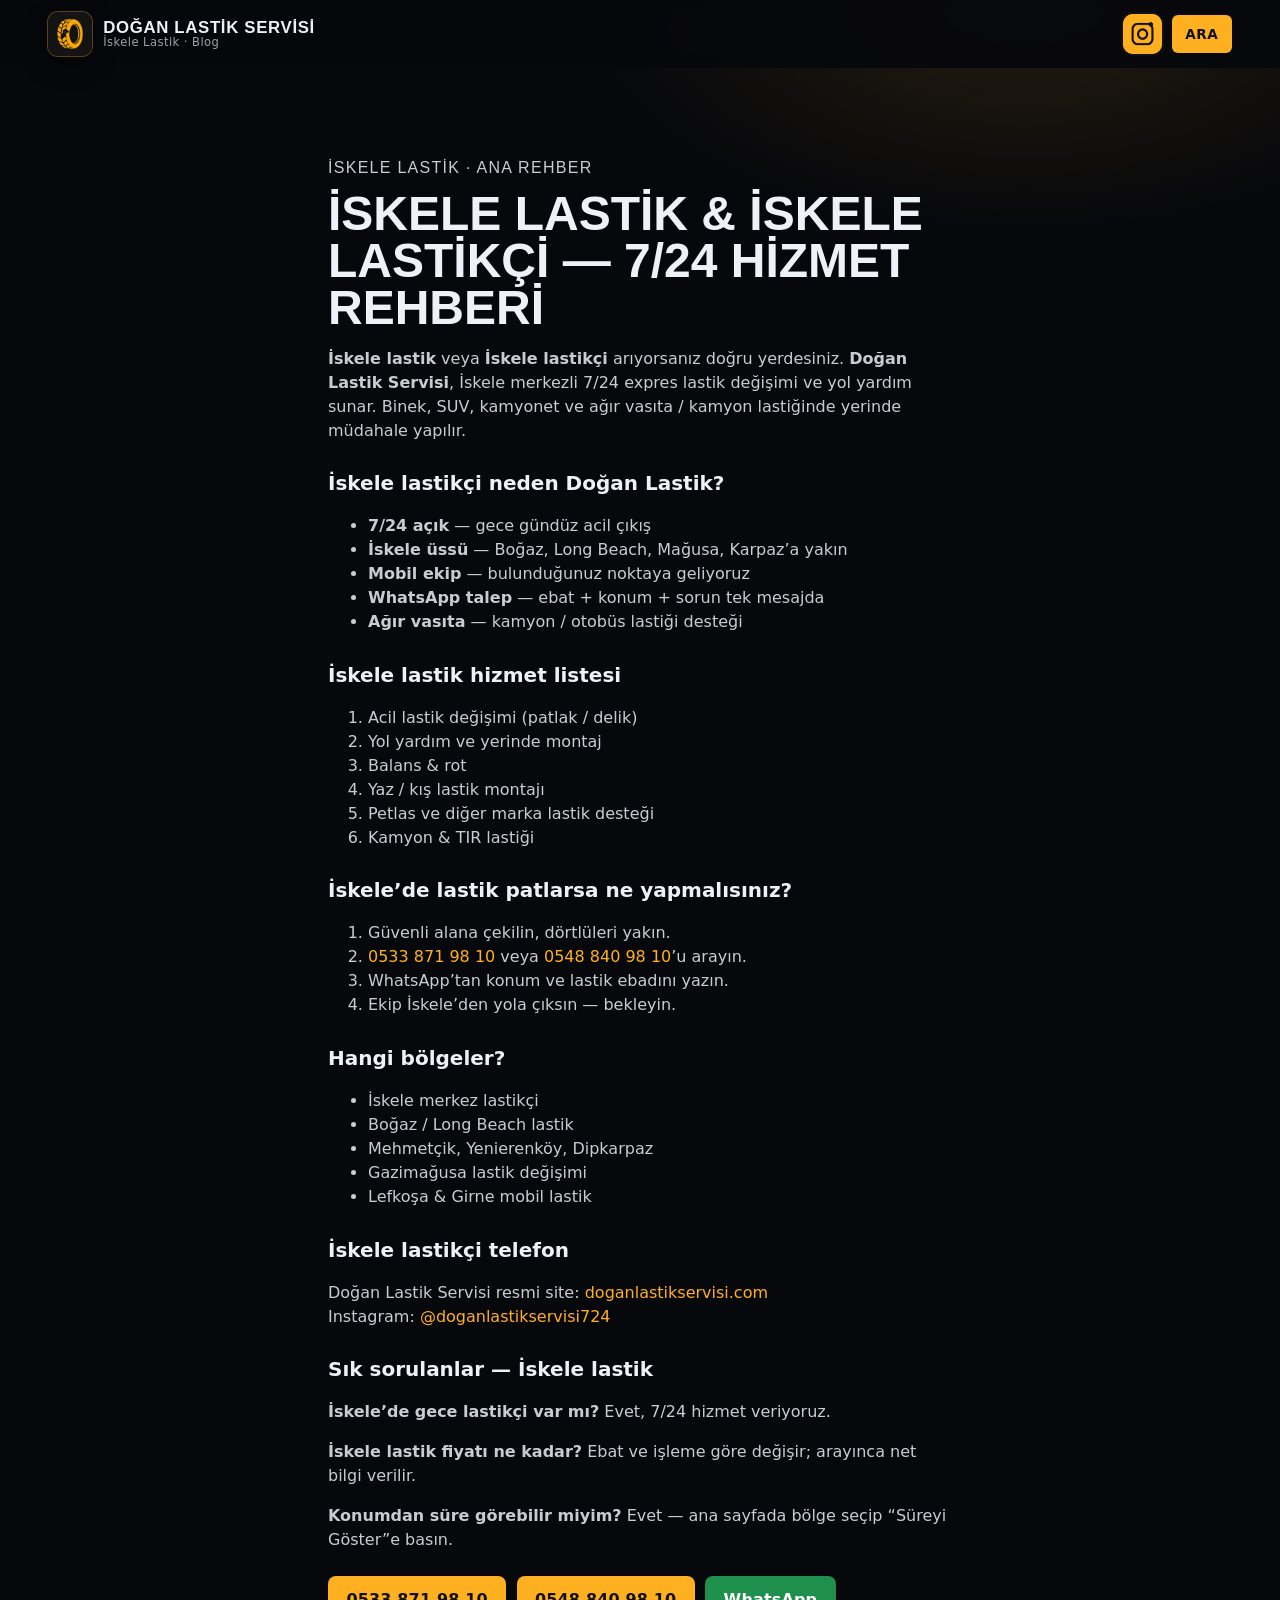
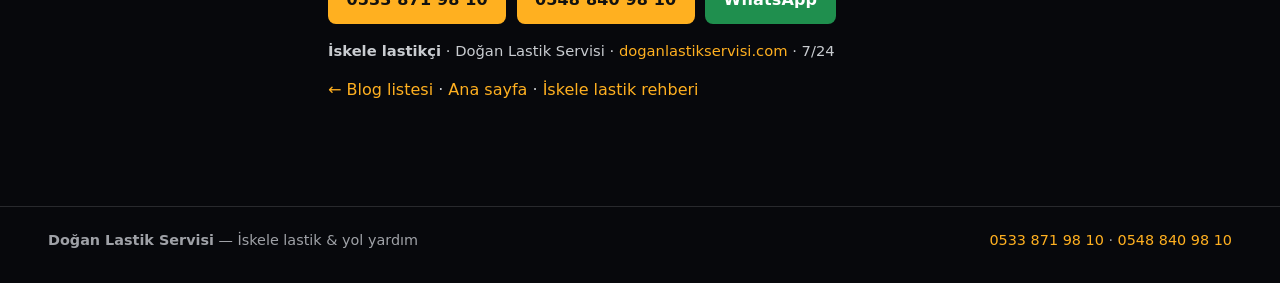
<file: blog/iskele-lastik.html>
<!DOCTYPE html>
<html lang="tr">
<head>
  <meta charset="UTF-8" />
  <meta name="viewport" content="width=device-width, initial-scale=1.0" />
  <title>İskele Lastik | İskele Lastikçi 7/24 | Doğan Lastik Servisi</title>
  <meta name="description" content="İskele lastik ve İskele lastikçi arıyorsanız: Doğan Lastik Servisi 7/24 acil lastik değişimi, yol yardım, kamyon lastiği. 0533 871 98 10" />
  <meta name="keywords" content="İskele lastik, İskele lastikçi, İskele lastik değişimi, Doğan Lastik Servisi, Kıbrıs lastikçi, 7/24 lastik İskele" />
  <meta name="robots" content="index, follow, max-image-preview:large" />
  <link rel="canonical" href="https://doganlastikservisi.com/blog/iskele-lastik.html" />
  <meta property="og:type" content="article" />
  <meta property="og:title" content="İskele Lastik | İskele Lastikçi 7/24 | Doğan Lastik Servisi" />
  <meta property="og:description" content="İskele lastik ve İskele lastikçi arıyorsanız: Doğan Lastik Servisi 7/24 acil lastik değişimi, yol yardım, kamyon lastiği. 0533 871 98 10" />
  <meta property="og:url" content="https://doganlastikservisi.com/blog/iskele-lastik.html" />
  <meta property="og:image" content="https://doganlastikservisi.com/assets/hero-lastik.jpg" />
  <link rel="icon" href="/assets/logo-dogan.png" type="image/png" />
  <link rel="stylesheet" href="/styles.css?v=igicon1" />
  <script type="application/ld+json">
  {
    "@context":"https://schema.org",
    "@type":"Article",
    "headline":"İskele lastik & İskele lastikçi — 7/24 hizmet rehberi",
    "description":"İskele lastik ve İskele lastikçi arıyorsanız: Doğan Lastik Servisi 7/24 acil lastik değişimi, yol yardım, kamyon lastiği. 0533 871 98 10",
    "datePublished":"2026-08-11",
    "dateModified":"2026-08-11",
    "author":{"@type":"Organization","name":"Doğan Lastik Servisi","url":"https://doganlastikservisi.com/"},
    "publisher":{"@type":"Organization","name":"Doğan Lastik Servisi","logo":{"@type":"ImageObject","url":"https://doganlastikservisi.com/assets/logo-dogan.png"}},
    "mainEntityOfPage":"https://doganlastikservisi.com/blog/iskele-lastik.html",
    "image":"https://doganlastikservisi.com/assets/hero-lastik.jpg",
    "about":["İskele lastik","İskele lastikçi","Doğan Lastik Servisi"]
  }
  </script>
</head>
<body class="page-inner">
  <header class="site-header">
    <a class="brand-lockup" href="/">
      <img src="/assets/logo-dogan.png" alt="Doğan Lastik Servisi İskele lastikçi" class="brand-mark" width="48" height="48" />
      <span class="brand-text"><strong>Doğan Lastik Servisi</strong><small>İskele Lastik · Blog</small></span>
    </a>
    <div class="header-actions">
      <a class="header-ig" href="https://www.instagram.com/doganlastikservisi724" target="_blank" rel="noopener" aria-label="Instagram">
        <img src="/assets/instagram-logo.png?v=igicon1" alt="Instagram" width="28" height="28" />
      </a>
      <a class="header-cta" href="tel:+905338719810">Ara</a>
    </div>
  </header>
  <article class="section article">
    <p class="brand-mini">İskele lastik · ana rehber</p>
    <h1>İskele lastik & İskele lastikçi — 7/24 hizmet rehberi</h1>
    <p><strong>İskele lastik</strong> veya <strong>İskele lastikçi</strong> arıyorsanız doğru yerdesiniz. <strong>Doğan Lastik Servisi</strong>, İskele merkezli 7/24 expres lastik değişimi ve yol yardım sunar. Binek, SUV, kamyonet ve ağır vasıta / kamyon lastiğinde yerinde müdahale yapılır.</p>

    <h2>İskele lastikçi neden Doğan Lastik?</h2>
    <ul>
      <li><strong>7/24 açık</strong> — gece gündüz acil çıkış</li>
      <li><strong>İskele üssü</strong> — Boğaz, Long Beach, Mağusa, Karpaz’a yakın</li>
      <li><strong>Mobil ekip</strong> — bulunduğunuz noktaya geliyoruz</li>
      <li><strong>WhatsApp talep</strong> — ebat + konum + sorun tek mesajda</li>
      <li><strong>Ağır vasıta</strong> — kamyon / otobüs lastiği desteği</li>
    </ul>

    <h2>İskele lastik hizmet listesi</h2>
    <ol>
      <li>Acil lastik değişimi (patlak / delik)</li>
      <li>Yol yardım ve yerinde montaj</li>
      <li>Balans &amp; rot</li>
      <li>Yaz / kış lastik montajı</li>
      <li>Petlas ve diğer marka lastik desteği</li>
      <li>Kamyon &amp; TIR lastiği</li>
    </ol>

    <h2>İskele’de lastik patlarsa ne yapmalısınız?</h2>
    <ol>
      <li>Güvenli alana çekilin, dörtlüleri yakın.</li>
      <li><a href="tel:+905338719810">0533 871 98 10</a> veya <a href="tel:+905488409810">0548 840 98 10</a>’u arayın.</li>
      <li>WhatsApp’tan konum ve lastik ebadını yazın.</li>
      <li>Ekip İskele’den yola çıksın — bekleyin.</li>
    </ol>

    <h2>Hangi bölgeler?</h2>
    <ul>
      <li>İskele merkez lastikçi</li>
      <li>Boğaz / Long Beach lastik</li>
      <li>Mehmetçik, Yenierenköy, Dipkarpaz</li>
      <li>Gazimağusa lastik değişimi</li>
      <li>Lefkoşa &amp; Girne mobil lastik</li>
    </ul>

    <h2>İskele lastikçi telefon</h2>
    <p>Doğan Lastik Servisi resmi site: <a href="/">doganlastikservisi.com</a><br />
    Instagram: <a href="https://www.instagram.com/doganlastikservisi724" target="_blank" rel="noopener">@doganlastikservisi724</a></p>

    <h2>Sık sorulanlar — İskele lastik</h2>
    <p><strong>İskele’de gece lastikçi var mı?</strong> Evet, 7/24 hizmet veriyoruz.</p>
    <p><strong>İskele lastik fiyatı ne kadar?</strong> Ebat ve işleme göre değişir; arayınca net bilgi verilir.</p>
    <p><strong>Konumdan süre görebilir miyim?</strong> Evet — ana sayfada bölge seçip “Süreyi Göster”e basın.</p>
    <div class="cta-row" style="margin-top:1.5rem">
      <a class="btn btn-primary" href="tel:+905338719810">0533 871 98 10</a>
      <a class="btn btn-primary" href="tel:+905488409810">0548 840 98 10</a>
      <a class="btn btn-wa" href="https://wa.me/905488409810" target="_blank" rel="noopener">WhatsApp</a>
    </div>
    <p class="hours"><strong>İskele lastikçi</strong> · Doğan Lastik Servisi · <a href="/">doganlastikservisi.com</a> · 7/24</p>
    <p><a href="/blog/">← Blog listesi</a> · <a href="/">Ana sayfa</a> · <a href="/blog/iskele-lastik.html">İskele lastik rehberi</a></p>
  </article>
  <footer class="site-footer">
    <p><strong>Doğan Lastik Servisi</strong> — İskele lastik &amp; yol yardım</p>
    <p><a href="tel:+905338719810">0533 871 98 10</a> · <a href="tel:+905488409810">0548 840 98 10</a></p>
  </footer>
</body>
</html>
</file>
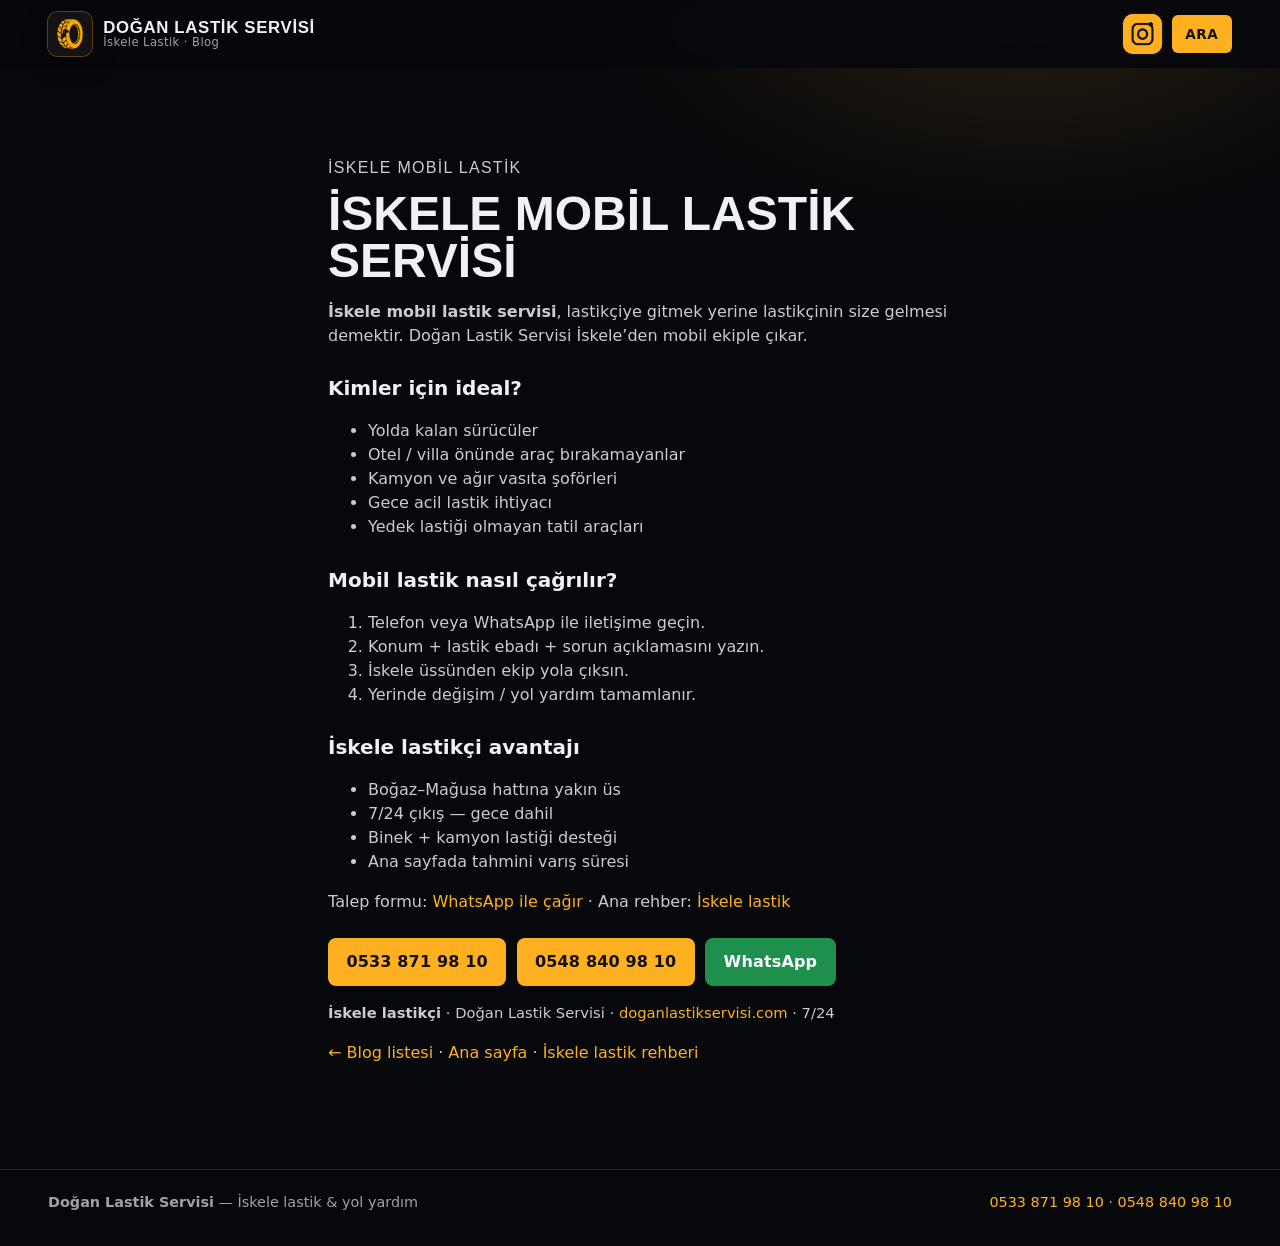
<file: blog/iskele-mobil-lastik-servisi.html>
<!DOCTYPE html>
<html lang="tr">
<head>
  <meta charset="UTF-8" />
  <meta name="viewport" content="width=device-width, initial-scale=1.0" />
  <title>İskele Mobil Lastik Servisi | Yerine Gelsin</title>
  <meta name="description" content="İskele mobil lastik servisi: aracınıza gelen lastikçi. Doğan Lastik Servisi — İskele lastik yol yardım 7/24." />
  <meta name="keywords" content="İskele lastik, İskele lastikçi, İskele lastik değişimi, Doğan Lastik Servisi, Kıbrıs lastikçi, 7/24 lastik İskele" />
  <meta name="robots" content="index, follow, max-image-preview:large" />
  <link rel="canonical" href="https://doganlastikservisi.com/blog/iskele-mobil-lastik-servisi.html" />
  <meta property="og:type" content="article" />
  <meta property="og:title" content="İskele Mobil Lastik Servisi | Yerine Gelsin" />
  <meta property="og:description" content="İskele mobil lastik servisi: aracınıza gelen lastikçi. Doğan Lastik Servisi — İskele lastik yol yardım 7/24." />
  <meta property="og:url" content="https://doganlastikservisi.com/blog/iskele-mobil-lastik-servisi.html" />
  <meta property="og:image" content="https://doganlastikservisi.com/assets/hero-lastik.jpg" />
  <link rel="icon" href="/assets/logo-dogan.png" type="image/png" />
  <link rel="stylesheet" href="/styles.css?v=igicon1" />
  <script type="application/ld+json">
  {
    "@context":"https://schema.org",
    "@type":"Article",
    "headline":"İskele mobil lastik servisi",
    "description":"İskele mobil lastik servisi: aracınıza gelen lastikçi. Doğan Lastik Servisi — İskele lastik yol yardım 7/24.",
    "datePublished":"2026-08-11",
    "dateModified":"2026-08-11",
    "author":{"@type":"Organization","name":"Doğan Lastik Servisi","url":"https://doganlastikservisi.com/"},
    "publisher":{"@type":"Organization","name":"Doğan Lastik Servisi","logo":{"@type":"ImageObject","url":"https://doganlastikservisi.com/assets/logo-dogan.png"}},
    "mainEntityOfPage":"https://doganlastikservisi.com/blog/iskele-mobil-lastik-servisi.html",
    "image":"https://doganlastikservisi.com/assets/hero-lastik.jpg",
    "about":["İskele lastik","İskele lastikçi","Doğan Lastik Servisi"]
  }
  </script>
</head>
<body class="page-inner">
  <header class="site-header">
    <a class="brand-lockup" href="/">
      <img src="/assets/logo-dogan.png" alt="Doğan Lastik Servisi İskele lastikçi" class="brand-mark" width="48" height="48" />
      <span class="brand-text"><strong>Doğan Lastik Servisi</strong><small>İskele Lastik · Blog</small></span>
    </a>
    <div class="header-actions">
      <a class="header-ig" href="https://www.instagram.com/doganlastikservisi724" target="_blank" rel="noopener" aria-label="Instagram">
        <img src="/assets/instagram-logo.png?v=igicon1" alt="Instagram" width="28" height="28" />
      </a>
      <a class="header-cta" href="tel:+905338719810">Ara</a>
    </div>
  </header>
  <article class="section article">
    <p class="brand-mini">İskele mobil lastik</p>
    <h1>İskele mobil lastik servisi</h1>
    <p><strong>İskele mobil lastik servisi</strong>, lastikçiye gitmek yerine lastikçinin size gelmesi demektir. Doğan Lastik Servisi İskele’den mobil ekiple çıkar.</p>
    <h2>Kimler için ideal?</h2>
    <ul>
      <li>Yolda kalan sürücüler</li>
      <li>Otel / villa önünde araç bırakamayanlar</li>
      <li>Kamyon ve ağır vasıta şoförleri</li>
      <li>Gece acil lastik ihtiyacı</li>
      <li>Yedek lastiği olmayan tatil araçları</li>
    </ul>

    <h2>Mobil lastik nasıl çağrılır?</h2>
    <ol>
      <li>Telefon veya WhatsApp ile iletişime geçin.</li>
      <li>Konum + lastik ebadı + sorun açıklamasını yazın.</li>
      <li>İskele üssünden ekip yola çıksın.</li>
      <li>Yerinde değişim / yol yardım tamamlanır.</li>
    </ol>

    <h2>İskele lastikçi avantajı</h2>
    <ul>
      <li>Boğaz–Mağusa hattına yakın üs</li>
      <li>7/24 çıkış — gece dahil</li>
      <li>Binek + kamyon lastiği desteği</li>
      <li>Ana sayfada tahmini varış süresi</li>
    </ul>
    <p>Talep formu: <a href="/#talep">WhatsApp ile çağır</a> · Ana rehber: <a href="/blog/iskele-lastik.html">İskele lastik</a></p>
    <div class="cta-row" style="margin-top:1.5rem">
      <a class="btn btn-primary" href="tel:+905338719810">0533 871 98 10</a>
      <a class="btn btn-primary" href="tel:+905488409810">0548 840 98 10</a>
      <a class="btn btn-wa" href="https://wa.me/905488409810" target="_blank" rel="noopener">WhatsApp</a>
    </div>
    <p class="hours"><strong>İskele lastikçi</strong> · Doğan Lastik Servisi · <a href="/">doganlastikservisi.com</a> · 7/24</p>
    <p><a href="/blog/">← Blog listesi</a> · <a href="/">Ana sayfa</a> · <a href="/blog/iskele-lastik.html">İskele lastik rehberi</a></p>
  </article>
  <footer class="site-footer">
    <p><strong>Doğan Lastik Servisi</strong> — İskele lastik &amp; yol yardım</p>
    <p><a href="tel:+905338719810">0533 871 98 10</a> · <a href="tel:+905488409810">0548 840 98 10</a></p>
  </footer>
</body>
</html>
</file>
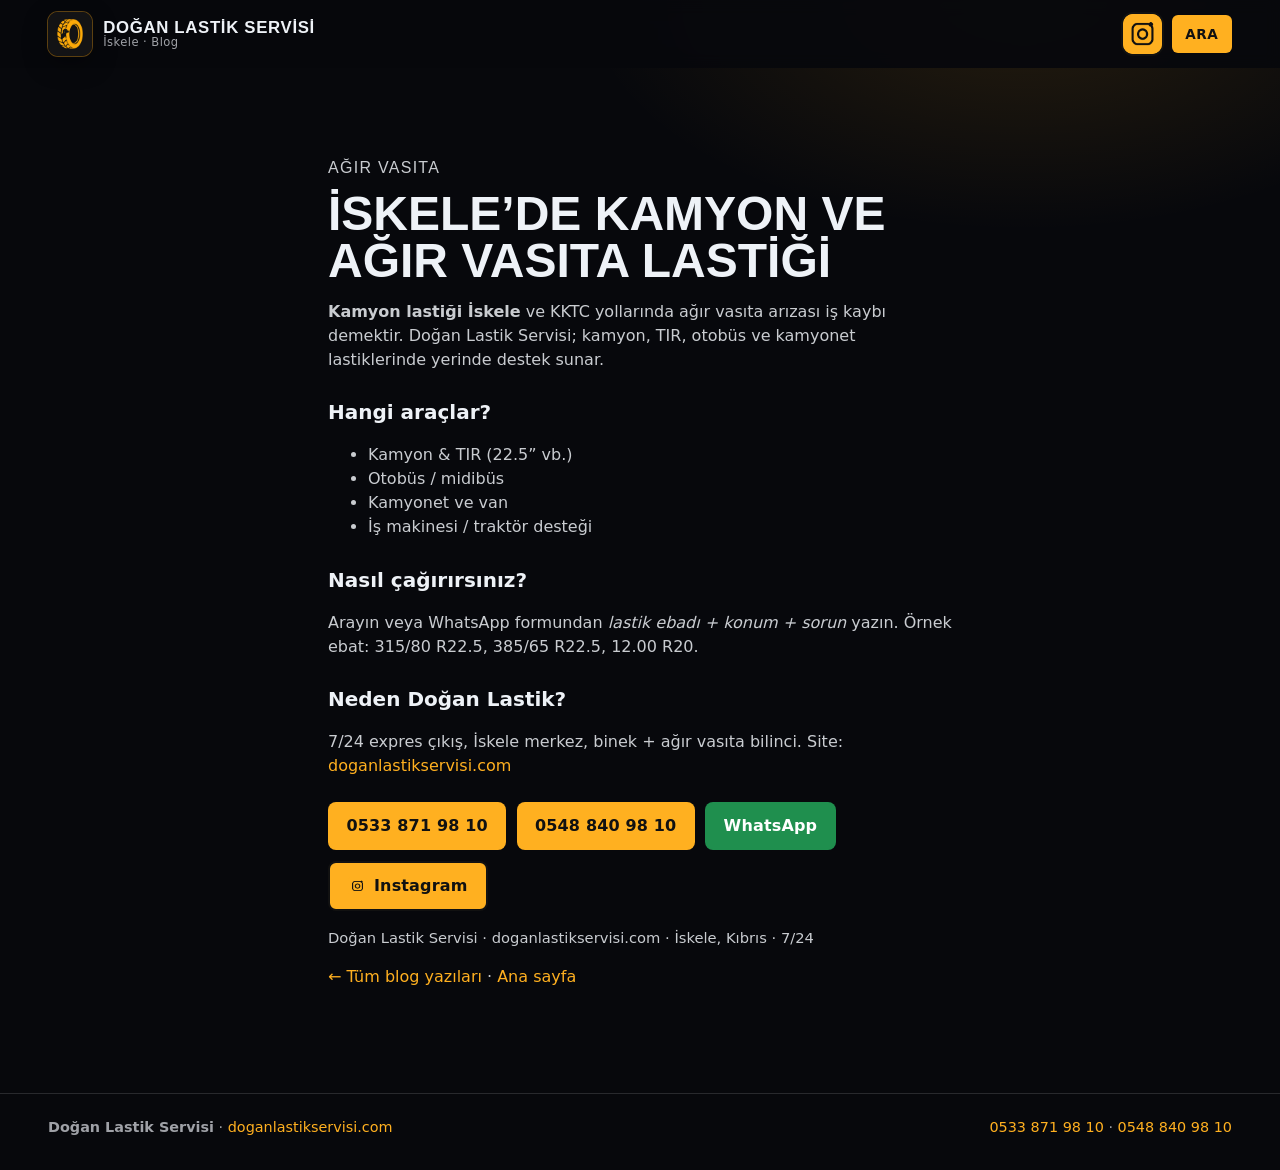
<file: blog/kamyon-lastigi-iskele.html>
<!DOCTYPE html>
<html lang="tr">
<head>
  <meta charset="UTF-8" />
  <meta name="viewport" content="width=device-width, initial-scale=1.0" />
  <title>İskele Kamyon Lastiği & Ağır Vasıta | Doğan Lastik Servisi</title>
  <meta name="description" content="İskele kamyon lastiği, TIR ve otobüs lastiği değişimi. Doğan Lastik Servisi ağır vasıta yol yardım. 0533 871 98 10" />
  <meta name="robots" content="index, follow, max-image-preview:large" />
  <link rel="canonical" href="https://doganlastikservisi.com/blog/kamyon-lastigi-iskele.html" />
  <meta property="og:type" content="article" />
  <meta property="og:title" content="İskele Kamyon Lastiği & Ağır Vasıta | Doğan Lastik Servisi" />
  <meta property="og:description" content="İskele kamyon lastiği, TIR ve otobüs lastiği değişimi. Doğan Lastik Servisi ağır vasıta yol yardım. 0533 871 98 10" />
  <meta property="og:url" content="https://doganlastikservisi.com/blog/kamyon-lastigi-iskele.html" />
  <meta property="og:image" content="https://doganlastikservisi.com/assets/hero-lastik.jpg" />
  <link rel="icon" href="/assets/logo-dogan.png" type="image/png" />
  <link rel="stylesheet" href="/styles.css?v=igicon1" />
  <script type="application/ld+json">
  {
    "@context": "https://schema.org",
    "@type": "Article",
    "headline": "İskele’de kamyon ve ağır vasıta lastiği",
    "description": "İskele kamyon lastiği, TIR ve otobüs lastiği değişimi. Doğan Lastik Servisi ağır vasıta yol yardım. 0533 871 98 10",
    "datePublished": "2026-08-11",
    "dateModified": "2026-08-11",
    "author": {"@type": "Organization", "name": "Doğan Lastik Servisi", "url": "https://doganlastikservisi.com/"},
    "publisher": {
      "@type": "Organization",
      "name": "Doğan Lastik Servisi",
      "logo": {"@type": "ImageObject", "url": "https://doganlastikservisi.com/assets/logo-dogan.png"}
    },
    "mainEntityOfPage": "https://doganlastikservisi.com/blog/kamyon-lastigi-iskele.html",
    "image": "https://doganlastikservisi.com/assets/hero-lastik.jpg"
  }
  </script>
</head>
<body class="page-inner">
  <header class="site-header">
    <a class="brand-lockup" href="/">
      <img src="/assets/logo-dogan.png" alt="Doğan Lastik Servisi logosu" class="brand-mark" width="48" height="48" />
      <span class="brand-text"><strong>Doğan Lastik Servisi</strong><small>İskele · Blog</small></span>
    </a>
    <div class="header-actions">
      <a class="header-ig" href="https://www.instagram.com/doganlastikservisi724" target="_blank" rel="noopener" aria-label="Instagram">
        <img src="/assets/instagram-logo.png?v=igicon1" alt="Instagram" width="28" height="28" />
      </a>
      <a class="header-cta" href="tel:+905338719810">Ara</a>
    </div>
  </header>
  <article class="section article">
    <p class="brand-mini">Ağır vasıta</p>
    <h1>İskele’de kamyon ve ağır vasıta lastiği</h1>
    <p><strong>Kamyon lastiği İskele</strong> ve KKTC yollarında ağır vasıta arızası iş kaybı demektir. Doğan Lastik Servisi; kamyon, TIR, otobüs ve kamyonet lastiklerinde yerinde destek sunar.</p>
    <h2>Hangi araçlar?</h2>
    <ul>
      <li>Kamyon &amp; TIR (22.5” vb.)</li>
      <li>Otobüs / midibüs</li>
      <li>Kamyonet ve van</li>
      <li>İş makinesi / traktör desteği</li>
    </ul>
    <h2>Nasıl çağırırsınız?</h2>
    <p>Arayın veya WhatsApp formundan <em>lastik ebadı + konum + sorun</em> yazın. Örnek ebat: 315/80 R22.5, 385/65 R22.5, 12.00 R20.</p>
    <h2>Neden Doğan Lastik?</h2>
    <p>7/24 expres çıkış, İskele merkez, binek + ağır vasıta bilinci. Site: <a href="/">doganlastikservisi.com</a></p>
    <div class="cta-row" style="margin-top:1.5rem">
      <a class="btn btn-primary" href="tel:+905338719810">0533 871 98 10</a>
      <a class="btn btn-primary" href="tel:+905488409810">0548 840 98 10</a>
      <a class="btn btn-wa" href="https://wa.me/905488409810" target="_blank" rel="noopener">WhatsApp</a>
      <a class="btn btn-ig" href="https://www.instagram.com/doganlastikservisi724" target="_blank" rel="noopener"><img class="ig-icon" src="/assets/instagram-logo.png?v=igicon1" alt="" width="18" height="18" /> Instagram</a>
    </div>
    <p class="hours">Doğan Lastik Servisi · doganlastikservisi.com · İskele, Kıbrıs · 7/24</p>
    <p><a href="/blog/">← Tüm blog yazıları</a> · <a href="/">Ana sayfa</a></p>
  </article>
  <footer class="site-footer">
    <p><strong>Doğan Lastik Servisi</strong> · <a href="https://doganlastikservisi.com/">doganlastikservisi.com</a></p>
    <p><a href="tel:+905338719810">0533 871 98 10</a> · <a href="tel:+905488409810">0548 840 98 10</a></p>
  </footer>
</body>
</html>
</file>
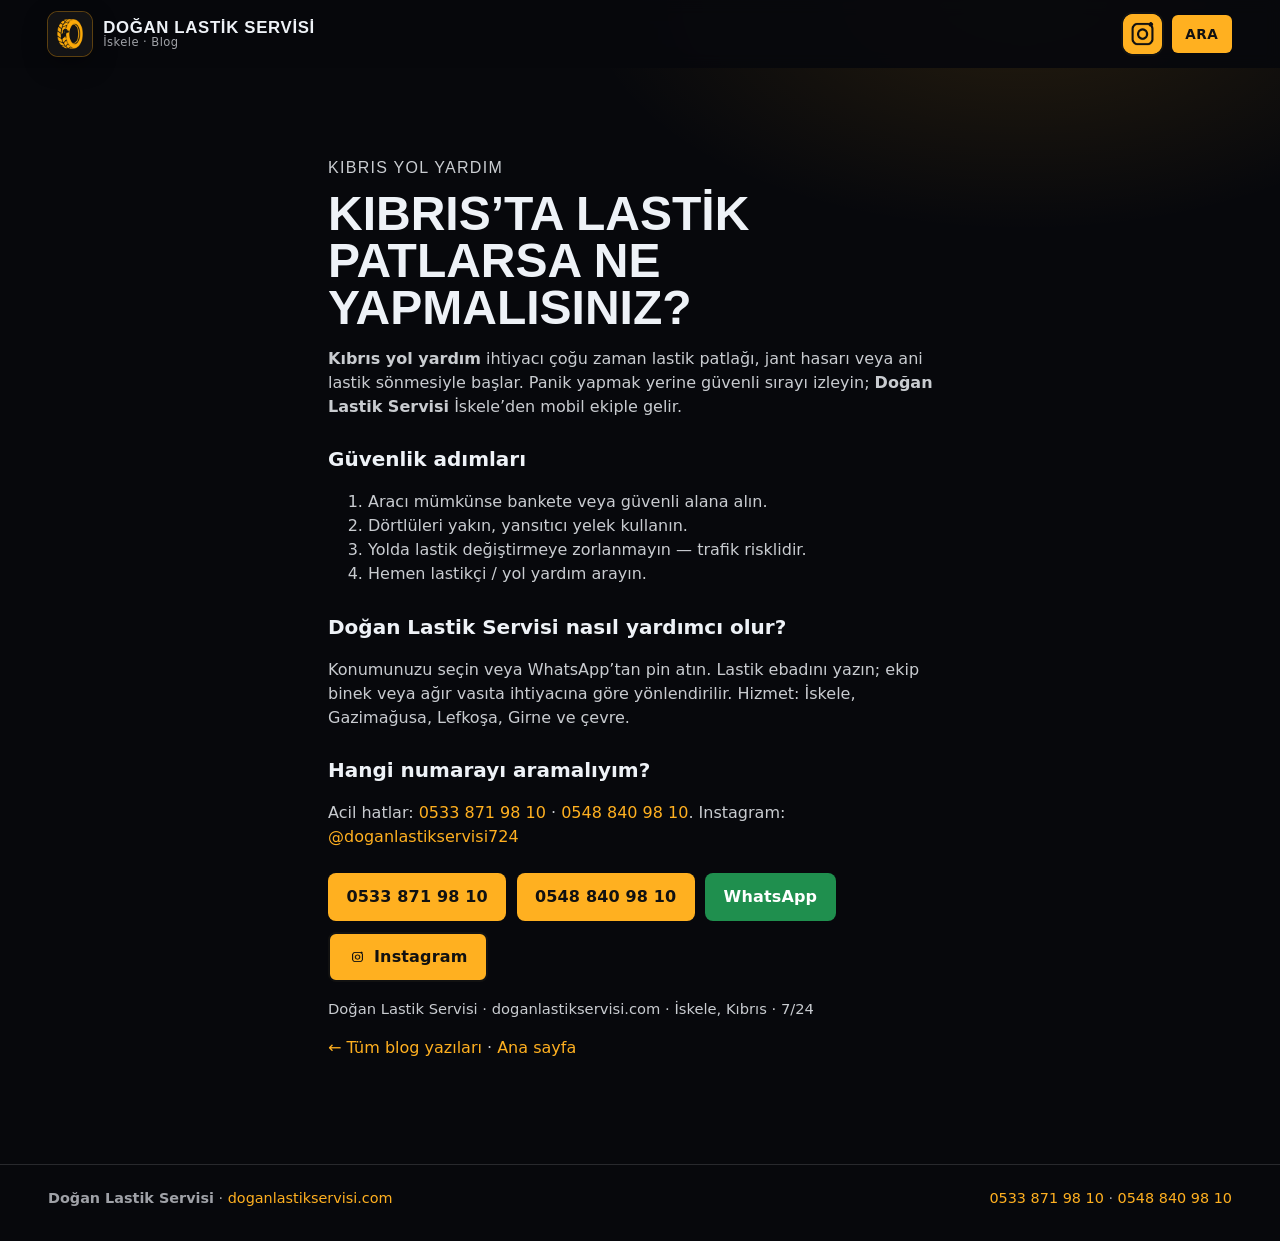
<file: blog/kibris-yol-yardim.html>
<!DOCTYPE html>
<html lang="tr">
<head>
  <meta charset="UTF-8" />
  <meta name="viewport" content="width=device-width, initial-scale=1.0" />
  <title>Kıbrıs Yol Yardım & Lastik Patlağı | Doğan Lastik Servisi</title>
  <meta name="description" content="Kıbrıs’ta lastik patlarsa ne yapılır? KKTC yol yardım, güvenli adımlar ve Doğan Lastik Servisi acil hatları." />
  <meta name="robots" content="index, follow, max-image-preview:large" />
  <link rel="canonical" href="https://doganlastikservisi.com/blog/kibris-yol-yardim.html" />
  <meta property="og:type" content="article" />
  <meta property="og:title" content="Kıbrıs Yol Yardım & Lastik Patlağı | Doğan Lastik Servisi" />
  <meta property="og:description" content="Kıbrıs’ta lastik patlarsa ne yapılır? KKTC yol yardım, güvenli adımlar ve Doğan Lastik Servisi acil hatları." />
  <meta property="og:url" content="https://doganlastikservisi.com/blog/kibris-yol-yardim.html" />
  <meta property="og:image" content="https://doganlastikservisi.com/assets/hero-lastik.jpg" />
  <link rel="icon" href="/assets/logo-dogan.png" type="image/png" />
  <link rel="stylesheet" href="/styles.css?v=igicon1" />
  <script type="application/ld+json">
  {
    "@context": "https://schema.org",
    "@type": "Article",
    "headline": "Kıbrıs’ta lastik patlarsa ne yapmalısınız?",
    "description": "Kıbrıs’ta lastik patlarsa ne yapılır? KKTC yol yardım, güvenli adımlar ve Doğan Lastik Servisi acil hatları.",
    "datePublished": "2026-08-11",
    "dateModified": "2026-08-11",
    "author": {"@type": "Organization", "name": "Doğan Lastik Servisi", "url": "https://doganlastikservisi.com/"},
    "publisher": {
      "@type": "Organization",
      "name": "Doğan Lastik Servisi",
      "logo": {"@type": "ImageObject", "url": "https://doganlastikservisi.com/assets/logo-dogan.png"}
    },
    "mainEntityOfPage": "https://doganlastikservisi.com/blog/kibris-yol-yardim.html",
    "image": "https://doganlastikservisi.com/assets/hero-lastik.jpg"
  }
  </script>
</head>
<body class="page-inner">
  <header class="site-header">
    <a class="brand-lockup" href="/">
      <img src="/assets/logo-dogan.png" alt="Doğan Lastik Servisi logosu" class="brand-mark" width="48" height="48" />
      <span class="brand-text"><strong>Doğan Lastik Servisi</strong><small>İskele · Blog</small></span>
    </a>
    <div class="header-actions">
      <a class="header-ig" href="https://www.instagram.com/doganlastikservisi724" target="_blank" rel="noopener" aria-label="Instagram">
        <img src="/assets/instagram-logo.png?v=igicon1" alt="Instagram" width="28" height="28" />
      </a>
      <a class="header-cta" href="tel:+905338719810">Ara</a>
    </div>
  </header>
  <article class="section article">
    <p class="brand-mini">Kıbrıs yol yardım</p>
    <h1>Kıbrıs’ta lastik patlarsa ne yapmalısınız?</h1>
    <p><strong>Kıbrıs yol yardım</strong> ihtiyacı çoğu zaman lastik patlağı, jant hasarı veya ani lastik sönmesiyle başlar. Panik yapmak yerine güvenli sırayı izleyin; <strong>Doğan Lastik Servisi</strong> İskele’den mobil ekiple gelir.</p>
    <h2>Güvenlik adımları</h2>
    <ol>
      <li>Aracı mümkünse bankete veya güvenli alana alın.</li>
      <li>Dörtlüleri yakın, yansıtıcı yelek kullanın.</li>
      <li>Yolda lastik değiştirmeye zorlanmayın — trafik risklidir.</li>
      <li>Hemen lastikçi / yol yardım arayın.</li>
    </ol>
    <h2>Doğan Lastik Servisi nasıl yardımcı olur?</h2>
    <p>Konumunuzu seçin veya WhatsApp’tan pin atın. Lastik ebadını yazın; ekip binek veya ağır vasıta ihtiyacına göre yönlendirilir. Hizmet: İskele, Gazimağusa, Lefkoşa, Girne ve çevre.</p>
    <h2>Hangi numarayı aramalıyım?</h2>
    <p>Acil hatlar: <a href="tel:+905338719810">0533 871 98 10</a> · <a href="tel:+905488409810">0548 840 98 10</a>. Instagram: <a href="https://www.instagram.com/doganlastikservisi724" target="_blank" rel="noopener">@doganlastikservisi724</a></p>
    <div class="cta-row" style="margin-top:1.5rem">
      <a class="btn btn-primary" href="tel:+905338719810">0533 871 98 10</a>
      <a class="btn btn-primary" href="tel:+905488409810">0548 840 98 10</a>
      <a class="btn btn-wa" href="https://wa.me/905488409810" target="_blank" rel="noopener">WhatsApp</a>
      <a class="btn btn-ig" href="https://www.instagram.com/doganlastikservisi724" target="_blank" rel="noopener"><img class="ig-icon" src="/assets/instagram-logo.png?v=igicon1" alt="" width="18" height="18" /> Instagram</a>
    </div>
    <p class="hours">Doğan Lastik Servisi · doganlastikservisi.com · İskele, Kıbrıs · 7/24</p>
    <p><a href="/blog/">← Tüm blog yazıları</a> · <a href="/">Ana sayfa</a></p>
  </article>
  <footer class="site-footer">
    <p><strong>Doğan Lastik Servisi</strong> · <a href="https://doganlastikservisi.com/">doganlastikservisi.com</a></p>
    <p><a href="tel:+905338719810">0533 871 98 10</a> · <a href="tel:+905488409810">0548 840 98 10</a></p>
  </footer>
</body>
</html>
</file>
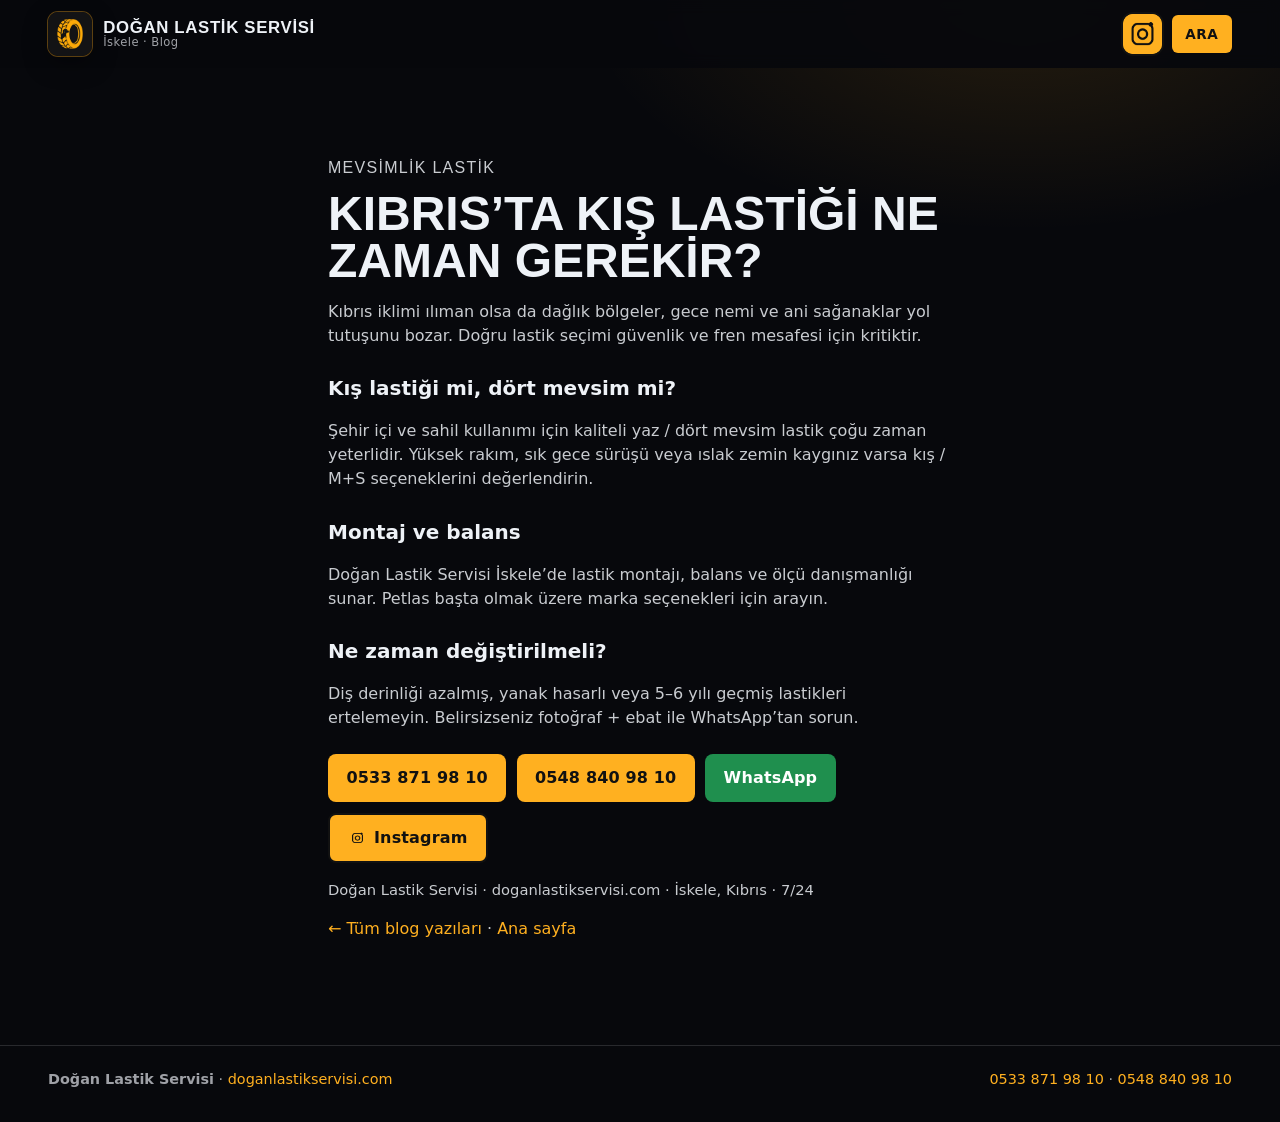
<file: blog/kis-lastigi-kibris.html>
<!DOCTYPE html>
<html lang="tr">
<head>
  <meta charset="UTF-8" />
  <meta name="viewport" content="width=device-width, initial-scale=1.0" />
  <title>Kıbrıs Kış Lastiği Ne Zaman Takılır? | Doğan Lastik</title>
  <meta name="description" content="Kıbrıs / KKTC’de kış lastiği gerekir mi? Mevsimlik lastik değişimi ve montaj için Doğan Lastik Servisi İskele." />
  <meta name="robots" content="index, follow, max-image-preview:large" />
  <link rel="canonical" href="https://doganlastikservisi.com/blog/kis-lastigi-kibris.html" />
  <meta property="og:type" content="article" />
  <meta property="og:title" content="Kıbrıs Kış Lastiği Ne Zaman Takılır? | Doğan Lastik" />
  <meta property="og:description" content="Kıbrıs / KKTC’de kış lastiği gerekir mi? Mevsimlik lastik değişimi ve montaj için Doğan Lastik Servisi İskele." />
  <meta property="og:url" content="https://doganlastikservisi.com/blog/kis-lastigi-kibris.html" />
  <meta property="og:image" content="https://doganlastikservisi.com/assets/hero-lastik.jpg" />
  <link rel="icon" href="/assets/logo-dogan.png" type="image/png" />
  <link rel="stylesheet" href="/styles.css?v=igicon1" />
  <script type="application/ld+json">
  {
    "@context": "https://schema.org",
    "@type": "Article",
    "headline": "Kıbrıs’ta kış lastiği ne zaman gerekir?",
    "description": "Kıbrıs / KKTC’de kış lastiği gerekir mi? Mevsimlik lastik değişimi ve montaj için Doğan Lastik Servisi İskele.",
    "datePublished": "2026-08-11",
    "dateModified": "2026-08-11",
    "author": {"@type": "Organization", "name": "Doğan Lastik Servisi", "url": "https://doganlastikservisi.com/"},
    "publisher": {
      "@type": "Organization",
      "name": "Doğan Lastik Servisi",
      "logo": {"@type": "ImageObject", "url": "https://doganlastikservisi.com/assets/logo-dogan.png"}
    },
    "mainEntityOfPage": "https://doganlastikservisi.com/blog/kis-lastigi-kibris.html",
    "image": "https://doganlastikservisi.com/assets/hero-lastik.jpg"
  }
  </script>
</head>
<body class="page-inner">
  <header class="site-header">
    <a class="brand-lockup" href="/">
      <img src="/assets/logo-dogan.png" alt="Doğan Lastik Servisi logosu" class="brand-mark" width="48" height="48" />
      <span class="brand-text"><strong>Doğan Lastik Servisi</strong><small>İskele · Blog</small></span>
    </a>
    <div class="header-actions">
      <a class="header-ig" href="https://www.instagram.com/doganlastikservisi724" target="_blank" rel="noopener" aria-label="Instagram">
        <img src="/assets/instagram-logo.png?v=igicon1" alt="Instagram" width="28" height="28" />
      </a>
      <a class="header-cta" href="tel:+905338719810">Ara</a>
    </div>
  </header>
  <article class="section article">
    <p class="brand-mini">Mevsimlik lastik</p>
    <h1>Kıbrıs’ta kış lastiği ne zaman gerekir?</h1>
    <p>Kıbrıs iklimi ılıman olsa da dağlık bölgeler, gece nemi ve ani sağanaklar yol tutuşunu bozar. Doğru lastik seçimi güvenlik ve fren mesafesi için kritiktir.</p>
    <h2>Kış lastiği mi, dört mevsim mi?</h2>
    <p>Şehir içi ve sahil kullanımı için kaliteli yaz / dört mevsim lastik çoğu zaman yeterlidir. Yüksek rakım, sık gece sürüşü veya ıslak zemin kaygınız varsa kış / M+S seçeneklerini değerlendirin.</p>
    <h2>Montaj ve balans</h2>
    <p>Doğan Lastik Servisi İskele’de lastik montajı, balans ve ölçü danışmanlığı sunar. Petlas başta olmak üzere marka seçenekleri için arayın.</p>
    <h2>Ne zaman değiştirilmeli?</h2>
    <p>Diş derinliği azalmış, yanak hasarlı veya 5–6 yılı geçmiş lastikleri ertelemeyin. Belirsizseniz fotoğraf + ebat ile WhatsApp’tan sorun.</p>
    <div class="cta-row" style="margin-top:1.5rem">
      <a class="btn btn-primary" href="tel:+905338719810">0533 871 98 10</a>
      <a class="btn btn-primary" href="tel:+905488409810">0548 840 98 10</a>
      <a class="btn btn-wa" href="https://wa.me/905488409810" target="_blank" rel="noopener">WhatsApp</a>
      <a class="btn btn-ig" href="https://www.instagram.com/doganlastikservisi724" target="_blank" rel="noopener"><img class="ig-icon" src="/assets/instagram-logo.png?v=igicon1" alt="" width="18" height="18" /> Instagram</a>
    </div>
    <p class="hours">Doğan Lastik Servisi · doganlastikservisi.com · İskele, Kıbrıs · 7/24</p>
    <p><a href="/blog/">← Tüm blog yazıları</a> · <a href="/">Ana sayfa</a></p>
  </article>
  <footer class="site-footer">
    <p><strong>Doğan Lastik Servisi</strong> · <a href="https://doganlastikservisi.com/">doganlastikservisi.com</a></p>
    <p><a href="tel:+905338719810">0533 871 98 10</a> · <a href="tel:+905488409810">0548 840 98 10</a></p>
  </footer>
</body>
</html>
</file>
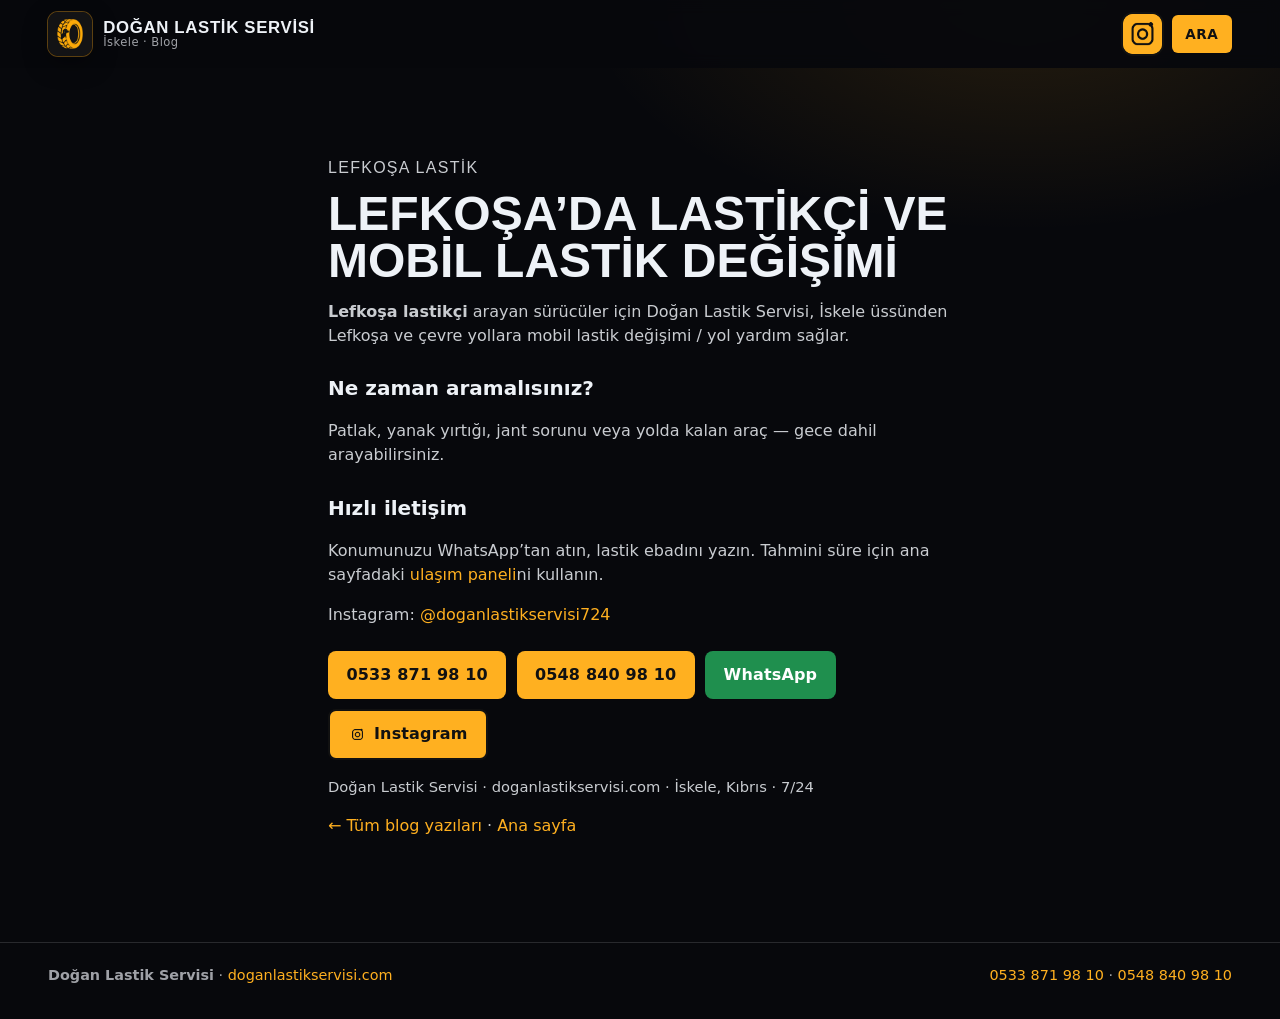
<file: blog/lefkosa-lastikci.html>
<!DOCTYPE html>
<html lang="tr">
<head>
  <meta charset="UTF-8" />
  <meta name="viewport" content="width=device-width, initial-scale=1.0" />
  <title>Lefkoşa Lastikçi & Yol Yardım | Doğan Lastik Servisi</title>
  <meta name="description" content="Lefkoşa lastikçi ve yol yardım: İskele’den Doğan Lastik Servisi mobil lastik değişimi. Acil hat 0533 871 98 10" />
  <meta name="robots" content="index, follow, max-image-preview:large" />
  <link rel="canonical" href="https://doganlastikservisi.com/blog/lefkosa-lastikci.html" />
  <meta property="og:type" content="article" />
  <meta property="og:title" content="Lefkoşa Lastikçi & Yol Yardım | Doğan Lastik Servisi" />
  <meta property="og:description" content="Lefkoşa lastikçi ve yol yardım: İskele’den Doğan Lastik Servisi mobil lastik değişimi. Acil hat 0533 871 98 10" />
  <meta property="og:url" content="https://doganlastikservisi.com/blog/lefkosa-lastikci.html" />
  <meta property="og:image" content="https://doganlastikservisi.com/assets/hero-lastik.jpg" />
  <link rel="icon" href="/assets/logo-dogan.png" type="image/png" />
  <link rel="stylesheet" href="/styles.css?v=igicon1" />
  <script type="application/ld+json">
  {
    "@context": "https://schema.org",
    "@type": "Article",
    "headline": "Lefkoşa’da lastikçi ve mobil lastik değişimi",
    "description": "Lefkoşa lastikçi ve yol yardım: İskele’den Doğan Lastik Servisi mobil lastik değişimi. Acil hat 0533 871 98 10",
    "datePublished": "2026-08-11",
    "dateModified": "2026-08-11",
    "author": {"@type": "Organization", "name": "Doğan Lastik Servisi", "url": "https://doganlastikservisi.com/"},
    "publisher": {
      "@type": "Organization",
      "name": "Doğan Lastik Servisi",
      "logo": {"@type": "ImageObject", "url": "https://doganlastikservisi.com/assets/logo-dogan.png"}
    },
    "mainEntityOfPage": "https://doganlastikservisi.com/blog/lefkosa-lastikci.html",
    "image": "https://doganlastikservisi.com/assets/hero-lastik.jpg"
  }
  </script>
</head>
<body class="page-inner">
  <header class="site-header">
    <a class="brand-lockup" href="/">
      <img src="/assets/logo-dogan.png" alt="Doğan Lastik Servisi logosu" class="brand-mark" width="48" height="48" />
      <span class="brand-text"><strong>Doğan Lastik Servisi</strong><small>İskele · Blog</small></span>
    </a>
    <div class="header-actions">
      <a class="header-ig" href="https://www.instagram.com/doganlastikservisi724" target="_blank" rel="noopener" aria-label="Instagram">
        <img src="/assets/instagram-logo.png?v=igicon1" alt="Instagram" width="28" height="28" />
      </a>
      <a class="header-cta" href="tel:+905338719810">Ara</a>
    </div>
  </header>
  <article class="section article">
    <p class="brand-mini">Lefkoşa lastik</p>
    <h1>Lefkoşa’da lastikçi ve mobil lastik değişimi</h1>
    <p><strong>Lefkoşa lastikçi</strong> arayan sürücüler için Doğan Lastik Servisi, İskele üssünden Lefkoşa ve çevre yollara mobil lastik değişimi / yol yardım sağlar.</p>
    <h2>Ne zaman aramalısınız?</h2>
    <p>Patlak, yanak yırtığı, jant sorunu veya yolda kalan araç — gece dahil arayabilirsiniz.</p>
    <h2>Hızlı iletişim</h2>
    <p>Konumunuzu WhatsApp’tan atın, lastik ebadını yazın. Tahmini süre için ana sayfadaki <a href="/#ulasim">ulaşım paneli</a>ni kullanın.</p>
    <p>Instagram: <a href="https://www.instagram.com/doganlastikservisi724" target="_blank" rel="noopener">@doganlastikservisi724</a></p>
    <div class="cta-row" style="margin-top:1.5rem">
      <a class="btn btn-primary" href="tel:+905338719810">0533 871 98 10</a>
      <a class="btn btn-primary" href="tel:+905488409810">0548 840 98 10</a>
      <a class="btn btn-wa" href="https://wa.me/905488409810" target="_blank" rel="noopener">WhatsApp</a>
      <a class="btn btn-ig" href="https://www.instagram.com/doganlastikservisi724" target="_blank" rel="noopener"><img class="ig-icon" src="/assets/instagram-logo.png?v=igicon1" alt="" width="18" height="18" /> Instagram</a>
    </div>
    <p class="hours">Doğan Lastik Servisi · doganlastikservisi.com · İskele, Kıbrıs · 7/24</p>
    <p><a href="/blog/">← Tüm blog yazıları</a> · <a href="/">Ana sayfa</a></p>
  </article>
  <footer class="site-footer">
    <p><strong>Doğan Lastik Servisi</strong> · <a href="https://doganlastikservisi.com/">doganlastikservisi.com</a></p>
    <p><a href="tel:+905338719810">0533 871 98 10</a> · <a href="tel:+905488409810">0548 840 98 10</a></p>
  </footer>
</body>
</html>
</file>
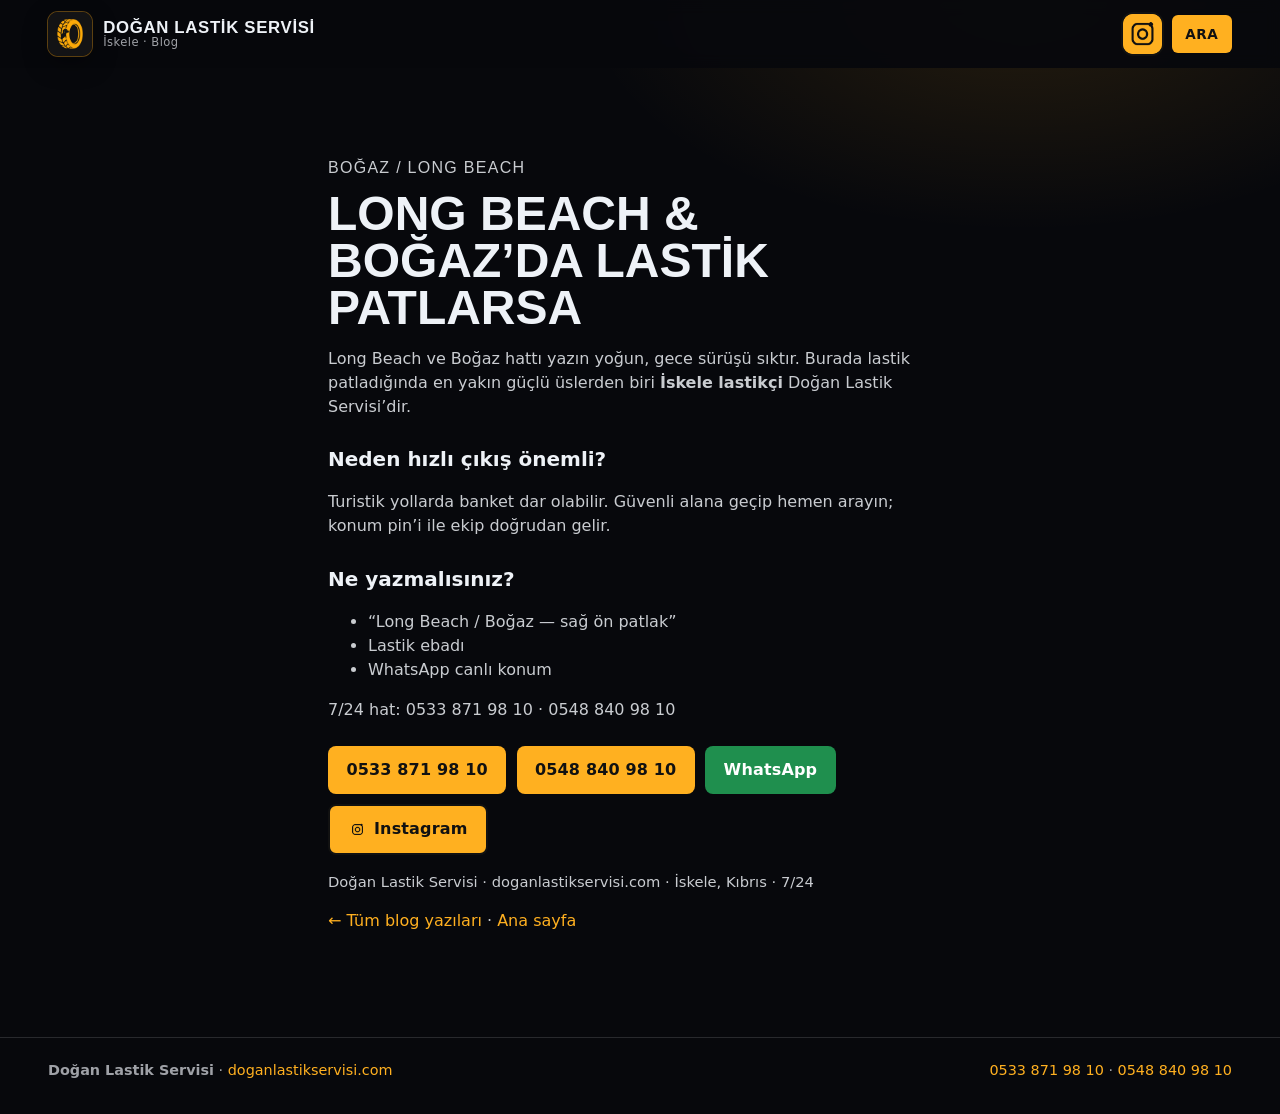
<file: blog/long-beach-lastik.html>
<!DOCTYPE html>
<html lang="tr">
<head>
  <meta charset="UTF-8" />
  <meta name="viewport" content="width=device-width, initial-scale=1.0" />
  <title>Long Beach / Boğaz Lastik Patlağı | İskele Lastikçi</title>
  <meta name="description" content="Long Beach ve Boğaz yolunda lastik patlarsa: İskele’ye en yakın 7/24 lastikçi Doğan Lastik Servisi." />
  <meta name="robots" content="index, follow, max-image-preview:large" />
  <link rel="canonical" href="https://doganlastikservisi.com/blog/long-beach-lastik.html" />
  <meta property="og:type" content="article" />
  <meta property="og:title" content="Long Beach / Boğaz Lastik Patlağı | İskele Lastikçi" />
  <meta property="og:description" content="Long Beach ve Boğaz yolunda lastik patlarsa: İskele’ye en yakın 7/24 lastikçi Doğan Lastik Servisi." />
  <meta property="og:url" content="https://doganlastikservisi.com/blog/long-beach-lastik.html" />
  <meta property="og:image" content="https://doganlastikservisi.com/assets/hero-lastik.jpg" />
  <link rel="icon" href="/assets/logo-dogan.png" type="image/png" />
  <link rel="stylesheet" href="/styles.css?v=igicon1" />
  <script type="application/ld+json">
  {
    "@context": "https://schema.org",
    "@type": "Article",
    "headline": "Long Beach & Boğaz’da lastik patlarsa",
    "description": "Long Beach ve Boğaz yolunda lastik patlarsa: İskele’ye en yakın 7/24 lastikçi Doğan Lastik Servisi.",
    "datePublished": "2026-08-11",
    "dateModified": "2026-08-11",
    "author": {"@type": "Organization", "name": "Doğan Lastik Servisi", "url": "https://doganlastikservisi.com/"},
    "publisher": {
      "@type": "Organization",
      "name": "Doğan Lastik Servisi",
      "logo": {"@type": "ImageObject", "url": "https://doganlastikservisi.com/assets/logo-dogan.png"}
    },
    "mainEntityOfPage": "https://doganlastikservisi.com/blog/long-beach-lastik.html",
    "image": "https://doganlastikservisi.com/assets/hero-lastik.jpg"
  }
  </script>
</head>
<body class="page-inner">
  <header class="site-header">
    <a class="brand-lockup" href="/">
      <img src="/assets/logo-dogan.png" alt="Doğan Lastik Servisi logosu" class="brand-mark" width="48" height="48" />
      <span class="brand-text"><strong>Doğan Lastik Servisi</strong><small>İskele · Blog</small></span>
    </a>
    <div class="header-actions">
      <a class="header-ig" href="https://www.instagram.com/doganlastikservisi724" target="_blank" rel="noopener" aria-label="Instagram">
        <img src="/assets/instagram-logo.png?v=igicon1" alt="Instagram" width="28" height="28" />
      </a>
      <a class="header-cta" href="tel:+905338719810">Ara</a>
    </div>
  </header>
  <article class="section article">
    <p class="brand-mini">Boğaz / Long Beach</p>
    <h1>Long Beach & Boğaz’da lastik patlarsa</h1>
    <p>Long Beach ve Boğaz hattı yazın yoğun, gece sürüşü sıktır. Burada lastik patladığında en yakın güçlü üslerden biri <strong>İskele lastikçi</strong> Doğan Lastik Servisi’dir.</p>
    <h2>Neden hızlı çıkış önemli?</h2>
    <p>Turistik yollarda banket dar olabilir. Güvenli alana geçip hemen arayın; konum pin’i ile ekip doğrudan gelir.</p>
    <h2>Ne yazmalısınız?</h2>
    <ul>
      <li>“Long Beach / Boğaz — sağ ön patlak”</li>
      <li>Lastik ebadı</li>
      <li>WhatsApp canlı konum</li>
    </ul>
    <p>7/24 hat: 0533 871 98 10 · 0548 840 98 10</p>
    <div class="cta-row" style="margin-top:1.5rem">
      <a class="btn btn-primary" href="tel:+905338719810">0533 871 98 10</a>
      <a class="btn btn-primary" href="tel:+905488409810">0548 840 98 10</a>
      <a class="btn btn-wa" href="https://wa.me/905488409810" target="_blank" rel="noopener">WhatsApp</a>
      <a class="btn btn-ig" href="https://www.instagram.com/doganlastikservisi724" target="_blank" rel="noopener"><img class="ig-icon" src="/assets/instagram-logo.png?v=igicon1" alt="" width="18" height="18" /> Instagram</a>
    </div>
    <p class="hours">Doğan Lastik Servisi · doganlastikservisi.com · İskele, Kıbrıs · 7/24</p>
    <p><a href="/blog/">← Tüm blog yazıları</a> · <a href="/">Ana sayfa</a></p>
  </article>
  <footer class="site-footer">
    <p><strong>Doğan Lastik Servisi</strong> · <a href="https://doganlastikservisi.com/">doganlastikservisi.com</a></p>
    <p><a href="tel:+905338719810">0533 871 98 10</a> · <a href="tel:+905488409810">0548 840 98 10</a></p>
  </footer>
</body>
</html>
</file>
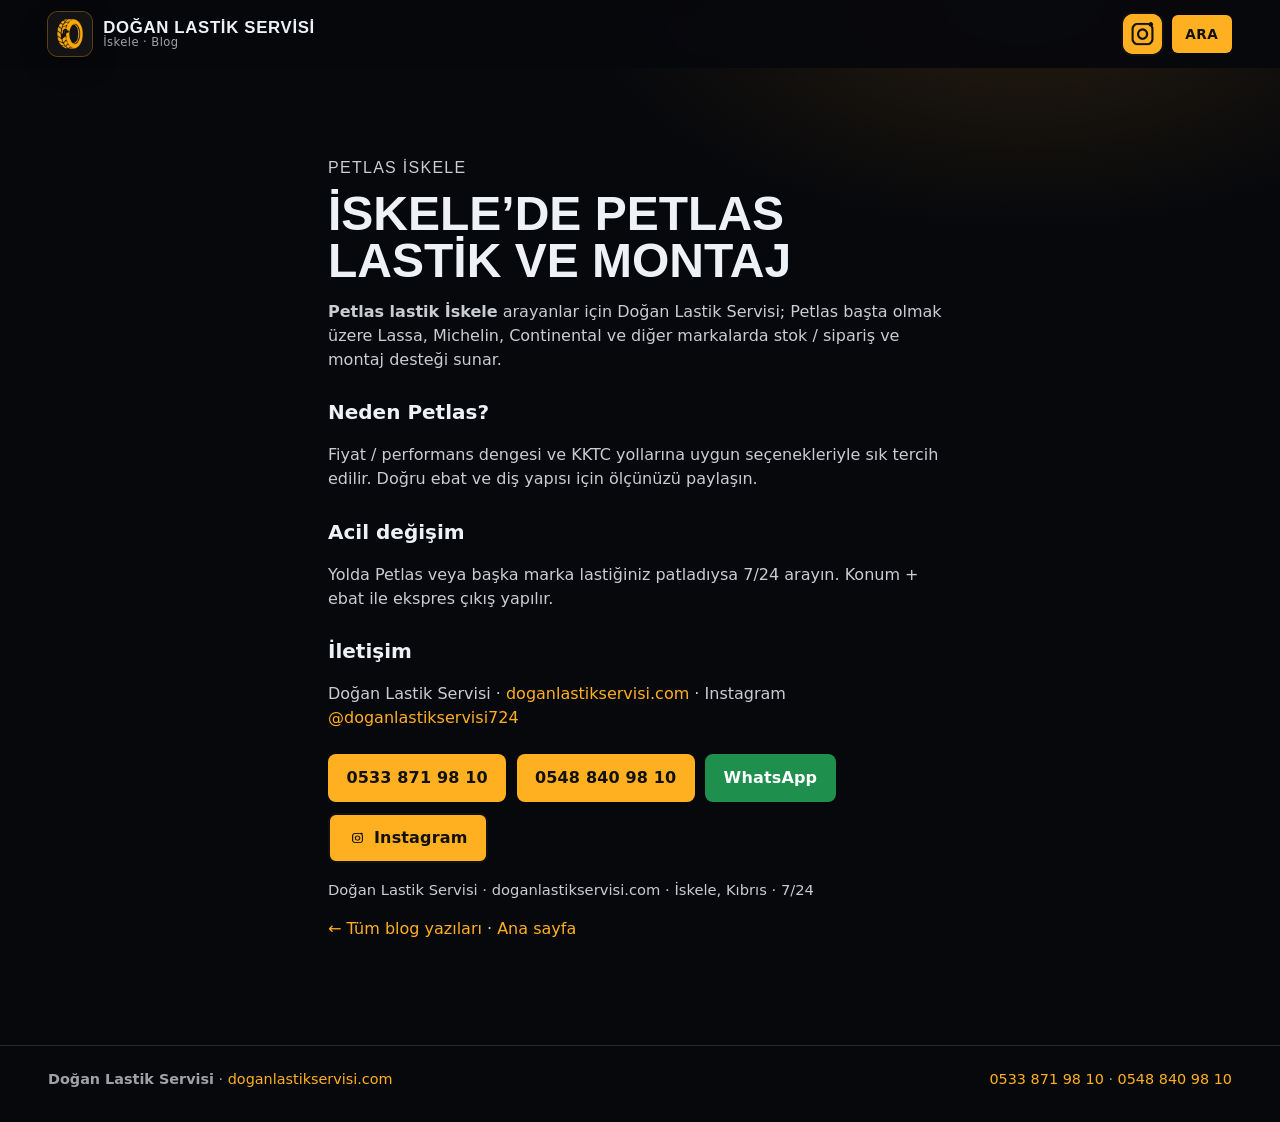
<file: blog/petlas-lastik-iskele.html>
<!DOCTYPE html>
<html lang="tr">
<head>
  <meta charset="UTF-8" />
  <meta name="viewport" content="width=device-width, initial-scale=1.0" />
  <title>Petlas Lastik İskele | Doğan Lastik Servisi</title>
  <meta name="description" content="İskele Petlas lastik satış / montaj ve acil değişim. Doğan Lastik Servisi — Petlas ve diğer markalar. 7/24 destek." />
  <meta name="robots" content="index, follow, max-image-preview:large" />
  <link rel="canonical" href="https://doganlastikservisi.com/blog/petlas-lastik-iskele.html" />
  <meta property="og:type" content="article" />
  <meta property="og:title" content="Petlas Lastik İskele | Doğan Lastik Servisi" />
  <meta property="og:description" content="İskele Petlas lastik satış / montaj ve acil değişim. Doğan Lastik Servisi — Petlas ve diğer markalar. 7/24 destek." />
  <meta property="og:url" content="https://doganlastikservisi.com/blog/petlas-lastik-iskele.html" />
  <meta property="og:image" content="https://doganlastikservisi.com/assets/hero-lastik.jpg" />
  <link rel="icon" href="/assets/logo-dogan.png" type="image/png" />
  <link rel="stylesheet" href="/styles.css?v=igicon1" />
  <script type="application/ld+json">
  {
    "@context": "https://schema.org",
    "@type": "Article",
    "headline": "İskele’de Petlas lastik ve montaj",
    "description": "İskele Petlas lastik satış / montaj ve acil değişim. Doğan Lastik Servisi — Petlas ve diğer markalar. 7/24 destek.",
    "datePublished": "2026-08-11",
    "dateModified": "2026-08-11",
    "author": {"@type": "Organization", "name": "Doğan Lastik Servisi", "url": "https://doganlastikservisi.com/"},
    "publisher": {
      "@type": "Organization",
      "name": "Doğan Lastik Servisi",
      "logo": {"@type": "ImageObject", "url": "https://doganlastikservisi.com/assets/logo-dogan.png"}
    },
    "mainEntityOfPage": "https://doganlastikservisi.com/blog/petlas-lastik-iskele.html",
    "image": "https://doganlastikservisi.com/assets/hero-lastik.jpg"
  }
  </script>
</head>
<body class="page-inner">
  <header class="site-header">
    <a class="brand-lockup" href="/">
      <img src="/assets/logo-dogan.png" alt="Doğan Lastik Servisi logosu" class="brand-mark" width="48" height="48" />
      <span class="brand-text"><strong>Doğan Lastik Servisi</strong><small>İskele · Blog</small></span>
    </a>
    <div class="header-actions">
      <a class="header-ig" href="https://www.instagram.com/doganlastikservisi724" target="_blank" rel="noopener" aria-label="Instagram">
        <img src="/assets/instagram-logo.png?v=igicon1" alt="Instagram" width="28" height="28" />
      </a>
      <a class="header-cta" href="tel:+905338719810">Ara</a>
    </div>
  </header>
  <article class="section article">
    <p class="brand-mini">Petlas İskele</p>
    <h1>İskele’de Petlas lastik ve montaj</h1>
    <p><strong>Petlas lastik İskele</strong> arayanlar için Doğan Lastik Servisi; Petlas başta olmak üzere Lassa, Michelin, Continental ve diğer markalarda stok / sipariş ve montaj desteği sunar.</p>
    <h2>Neden Petlas?</h2>
    <p>Fiyat / performans dengesi ve KKTC yollarına uygun seçenekleriyle sık tercih edilir. Doğru ebat ve diş yapısı için ölçünüzü paylaşın.</p>
    <h2>Acil değişim</h2>
    <p>Yolda Petlas veya başka marka lastiğiniz patladıysa 7/24 arayın. Konum + ebat ile ekspres çıkış yapılır.</p>
    <h2>İletişim</h2>
    <p>Doğan Lastik Servisi · <a href="/">doganlastikservisi.com</a> · Instagram <a href="https://www.instagram.com/doganlastikservisi724" target="_blank" rel="noopener">@doganlastikservisi724</a></p>
    <div class="cta-row" style="margin-top:1.5rem">
      <a class="btn btn-primary" href="tel:+905338719810">0533 871 98 10</a>
      <a class="btn btn-primary" href="tel:+905488409810">0548 840 98 10</a>
      <a class="btn btn-wa" href="https://wa.me/905488409810" target="_blank" rel="noopener">WhatsApp</a>
      <a class="btn btn-ig" href="https://www.instagram.com/doganlastikservisi724" target="_blank" rel="noopener"><img class="ig-icon" src="/assets/instagram-logo.png?v=igicon1" alt="" width="18" height="18" /> Instagram</a>
    </div>
    <p class="hours">Doğan Lastik Servisi · doganlastikservisi.com · İskele, Kıbrıs · 7/24</p>
    <p><a href="/blog/">← Tüm blog yazıları</a> · <a href="/">Ana sayfa</a></p>
  </article>
  <footer class="site-footer">
    <p><strong>Doğan Lastik Servisi</strong> · <a href="https://doganlastikservisi.com/">doganlastikservisi.com</a></p>
    <p><a href="tel:+905338719810">0533 871 98 10</a> · <a href="tel:+905488409810">0548 840 98 10</a></p>
  </footer>
</body>
</html>
</file>
<file: styles.css>
:root {
  --bg: #07080c;
  --ink: #eef2f7;
  --muted: rgba(238, 242, 247, 0.66);
  --line: rgba(238, 242, 247, 0.14);
  --accent: #ffb020;
  --accent-2: #ffd36a;
  --panel: rgba(12, 14, 20, 0.72);
  --font-display: "Big Shoulders Display", Impact, sans-serif;
  --font-body: "Outfit", system-ui, sans-serif;
  --pad: clamp(1.1rem, 4vw, 3rem);
  --max: 1120px;
}

*,
*::before,
*::after {
  box-sizing: border-box;
}

html {
  scroll-behavior: smooth;
}

body {
  margin: 0;
  min-height: 100vh;
  color: var(--ink);
  background: #07080c;
  font-family: var(--font-body);
  line-height: 1.5;
  overflow-x: hidden;
  color-scheme: dark;
}

img {
  display: block;
  max-width: 100%;
}

a {
  color: inherit;
  text-decoration: none;
}

button,
select {
  font: inherit;
}

.noise {
  pointer-events: none;
  position: fixed;
  inset: 0;
  z-index: 60;
  opacity: 0.04;
  background-image: url("data:image/svg+xml,%3Csvg viewBox='0 0 200 200' xmlns='http://www.w3.org/2000/svg'%3E%3Cfilter id='n'%3E%3CfeTurbulence type='fractalNoise' baseFrequency='0.85' numOctaves='3' stitchTiles='stitch'/%3E%3C/filter%3E%3Crect width='100%25' height='100%25' filter='url(%23n)'/%3E%3C/svg%3E");
}

.site-bg {
  position: fixed;
  inset: 0;
  z-index: 0;
  pointer-events: none;
  background:
    radial-gradient(900px 520px at 78% 8%, rgba(255, 176, 32, 0.12), transparent 58%),
    radial-gradient(700px 480px at 8% 70%, rgba(40, 70, 120, 0.12), transparent 55%),
    linear-gradient(180deg, #0a0c12 0%, #07080c 45%, #050608 100%);
}

#tire-canvas {
  position: fixed;
  inset: 0;
  width: 100%;
  height: 100%;
  z-index: 0;
  display: block;
  pointer-events: none;
  opacity: 0.85;
}

.site-header,
main,
.site-footer {
  position: relative;
  z-index: 2;
}

.site-header {
  position: fixed;
  top: 0;
  left: 0;
  right: 0;
  z-index: 40;
  display: flex;
  align-items: center;
  justify-content: space-between;
  gap: 0.85rem;
  padding: 0.75rem var(--pad);
  background: linear-gradient(180deg, rgba(7, 8, 12, 0.92), rgba(7, 8, 12, 0));
  backdrop-filter: blur(8px);
}

.header-left {
  display: flex;
  align-items: center;
  gap: 0.55rem;
  min-width: 0;
}

.menu-btn {
  display: inline-flex;
  flex-direction: column;
  justify-content: center;
  gap: 5px;
  width: 2.55rem;
  height: 2.55rem;
  padding: 0.55rem;
  border-radius: 10px;
  border: 1px solid rgba(255, 176, 32, 0.35);
  background: rgba(10, 12, 18, 0.85);
  cursor: pointer;
  flex-shrink: 0;
}

.menu-btn span {
  display: block;
  height: 2px;
  width: 100%;
  background: var(--accent);
  border-radius: 2px;
}

.menu-backdrop {
  position: fixed;
  inset: 0;
  z-index: 45;
  background: rgba(0, 0, 0, 0.55);
}

.side-menu {
  position: fixed;
  top: 0;
  left: 0;
  z-index: 50;
  width: min(86vw, 20rem);
  height: 100%;
  padding: 1rem 1rem 1.4rem;
  background: linear-gradient(180deg, #10131a, #090b10);
  border-right: 1px solid rgba(255, 176, 32, 0.22);
  transform: translateX(-105%);
  transition: transform 0.28s ease;
  display: flex;
  flex-direction: column;
  gap: 1rem;
}

body.menu-open .side-menu {
  transform: translateX(0);
}

body.menu-open {
  overflow: hidden;
}

.side-menu-head {
  display: flex;
  align-items: center;
  justify-content: space-between;
  font-family: var(--font-display);
  letter-spacing: 0.08em;
  text-transform: uppercase;
}

.menu-close {
  width: 2.2rem;
  height: 2.2rem;
  border: 0;
  border-radius: 8px;
  background: rgba(255, 255, 255, 0.06);
  color: var(--ink);
  font-size: 1.4rem;
  cursor: pointer;
}

.side-nav {
  display: grid;
  gap: 0.2rem;
}

.side-nav a {
  padding: 0.75rem 0.65rem;
  border-radius: 8px;
  color: var(--ink);
  font-weight: 550;
}

.side-nav a:hover {
  background: rgba(255, 176, 32, 0.1);
  color: var(--accent-2);
}

.side-nav .ig-icon {
  width: 1.15rem;
  height: 1.15rem;
  vertical-align: -0.2rem;
  margin-right: 0.35rem;
  border-radius: 4px;
  display: inline-block;
}

.side-menu-cta {
  margin-top: auto;
  display: grid;
  gap: 0.55rem;
}

.brand-lockup {
  display: flex;
  align-items: center;
  gap: 0.7rem;
  min-width: 0;
}

.brand-mark {
  width: 44px;
  height: 44px;
  border-radius: 10px;
  object-fit: cover;
  box-shadow: 0 0 0 1px rgba(255, 176, 32, 0.35), 0 8px 24px rgba(0, 0, 0, 0.35);
}

.brand-text {
  display: flex;
  flex-direction: column;
  min-width: 0;
  line-height: 1.1;
}

.brand-text strong {
  font-family: var(--font-display);
  font-size: clamp(0.78rem, 2.2vw, 1.05rem);
  font-weight: 900;
  letter-spacing: 0.04em;
  text-transform: uppercase;
  white-space: normal;
  line-height: 1.05;
  max-width: min(58vw, 16rem);
}

.brand-text small {
  color: var(--muted);
  font-size: 0.72rem;
  letter-spacing: 0.04em;
}

.nav {
  display: none;
  gap: 1.35rem;
  color: var(--muted);
  font-size: 0.92rem;
  font-weight: 500;
}

.nav a:hover {
  color: var(--ink);
}

.header-actions {
  display: flex;
  align-items: center;
  gap: 0.45rem;
  flex-shrink: 0;
}

.lang-wrap select {
  min-height: 2.4rem;
  padding: 0.35rem 0.45rem;
  border-radius: 6px;
  border: 1px solid var(--line);
  background: rgba(255, 255, 255, 0.06);
  color: var(--ink);
}

.loc-box {
  margin-top: 0.9rem;
  padding-top: 0.9rem;
  border-top: 1px solid var(--line);
}

.loc-help {
  margin: 0 0 0.55rem;
  font-weight: 600;
  color: var(--accent-2);
}

.loc-actions {
  display: flex;
  flex-wrap: wrap;
  gap: 0.5rem;
}

.loc-status,
.map-hint {
  margin: 0.55rem 0 0;
  color: var(--muted);
  font-size: 0.88rem;
}

.pick-map-wrap {
  margin-top: 0.7rem;
}

.pick-map {
  width: 100%;
  height: min(42vh, 280px);
  border-radius: 10px;
  border: 1px solid var(--line);
  overflow: hidden;
  z-index: 1;
}

html[dir="rtl"] .hero-copy,
html[dir="rtl"] .eta-panel,
html[dir="rtl"] .section-head,
html[dir="rtl"] .contact {
  text-align: right;
}

.header-cta,
.header-wa {
  padding: 0.55rem 0.85rem;
  border-radius: 6px;
  font-size: 0.85rem;
  font-weight: 700;
  letter-spacing: 0.04em;
  text-transform: uppercase;
}

.header-cta {
  background: var(--accent);
  color: #111;
}

.header-ig {
  display: inline-flex !important;
  align-items: center;
  justify-content: center;
  width: 2.7rem;
  height: 2.7rem;
  padding: 0 !important;
  border: 2px solid #111 !important;
  border-radius: 12px;
  overflow: hidden;
  background: #ffb020 !important;
  color: #111 !important;
  box-shadow: none !important;
  flex-shrink: 0;
}

.header-ig img,
.header-ig .ig-icon {
  width: 100%;
  height: 100%;
  object-fit: cover;
  display: block;
  background: #ffb020;
}

.header-wa {
  background: #1f8f4e;
  color: #fff;
}

.btn-ig {
  display: inline-flex !important;
  align-items: center;
  justify-content: center;
  gap: 0.45rem;
  background: #ffb020 !important;
  color: #111 !important;
  border: 2px solid #111 !important;
}

.btn-ig .ig-icon,
.btn-ig img.ig-icon {
  width: 1.15rem;
  height: 1.15rem;
  flex-shrink: 0;
  display: block;
  object-fit: contain;
}

.btn-ig:hover {
  background: #ffd36a !important;
  color: #111 !important;
}

.ig-handle {
  margin: 0.85rem 0 0;
  font-size: 0.95rem;
}

.ig-handle a {
  color: var(--accent-2);
  font-weight: 600;
}

.hero {
  min-height: 100svh;
  display: grid;
  align-content: end;
  gap: 1.5rem;
  width: min(100%, var(--max));
  margin: 0 auto;
  padding: clamp(6rem, 14vh, 7.5rem) var(--pad) 2.5rem;
}

.eyebrow {
  margin: 0 0 0.7rem;
  color: var(--accent);
  font-family: var(--font-display);
  font-size: 1rem;
  letter-spacing: 0.14em;
  text-transform: uppercase;
}

.hero h1 {
  margin: 0;
  font-family: var(--font-display);
  font-weight: 900;
  font-size: clamp(2.6rem, 9vw, 5.2rem);
  line-height: 0.92;
  letter-spacing: 0.01em;
  text-transform: uppercase;
  text-shadow: 0 10px 40px rgba(0, 0, 0, 0.45);
}

.lede {
  margin: 1rem 0 0;
  max-width: 36ch;
  color: var(--muted);
  font-size: clamp(1rem, 2.2vw, 1.12rem);
}

.eta-panel {
  width: min(100%, 34rem);
  padding: 1.15rem;
  border: 1px solid rgba(255, 176, 32, 0.18);
  border-radius: 16px;
  background:
    linear-gradient(165deg, rgba(18, 20, 28, 0.88), rgba(8, 10, 16, 0.92));
  backdrop-filter: blur(16px);
  box-shadow:
    0 24px 70px rgba(0, 0, 0, 0.45),
    inset 0 1px 0 rgba(255, 255, 255, 0.04);
}

.eta-label {
  display: block;
  margin-bottom: 0.55rem;
  font-family: var(--font-display);
  font-size: 1.15rem;
  letter-spacing: 0.08em;
  text-transform: uppercase;
}

.eta-controls {
  display: grid;
  gap: 0.65rem;
}

#region {
  width: 100%;
  min-height: 3rem;
  padding: 0.7rem 0.9rem;
  border-radius: 8px;
  border: 1px solid var(--line);
  background: rgba(255, 255, 255, 0.04);
  color: var(--ink);
  outline: none;
}

#region:focus {
  border-color: rgba(255, 176, 32, 0.7);
}

#region option {
  color: #111;
}

.eta-result {
  margin-top: 1rem;
  padding: 1rem 0.85rem 0.25rem;
  border-top: 1px solid var(--line);
  border-radius: 10px;
  background: rgba(255, 176, 32, 0.06);
}

.eta-result[hidden] {
  display: none !important;
}

.eta-time {
  display: flex;
  flex-wrap: wrap;
  align-items: baseline;
  gap: 0.35rem 0.55rem;
}

.eta-kicker {
  width: 100%;
  color: var(--muted);
  font-size: 0.85rem;
}

#eta-minutes {
  font-family: var(--font-display);
  font-size: clamp(3rem, 10vw, 4.4rem);
  line-height: 0.9;
  color: var(--accent);
}

.eta-unit {
  font-family: var(--font-display);
  font-size: 1.3rem;
  letter-spacing: 0.06em;
  text-transform: uppercase;
}

.eta-msg {
  margin: 0.55rem 0 0;
  color: var(--ink);
  font-size: 1.05rem;
  font-weight: 500;
}

.eta-meta {
  display: flex;
  flex-wrap: wrap;
  gap: 0.75rem 1.25rem;
  margin-top: 0.7rem;
  color: var(--muted);
  font-size: 0.92rem;
}

.eta-hint {
  margin: 0.85rem 0 0;
  color: var(--muted);
  font-size: 0.82rem;
}

.order-form {
  margin-top: 1.15rem;
  padding: 1rem 1rem 1.05rem;
  border-radius: 12px;
  border: 1px solid rgba(37, 211, 102, 0.22);
  background:
    radial-gradient(120% 80% at 0% 0%, rgba(37, 211, 102, 0.1), transparent 55%),
    linear-gradient(180deg, rgba(10, 14, 12, 0.95), rgba(7, 9, 12, 0.98));
  box-shadow: inset 0 1px 0 rgba(255, 255, 255, 0.03);
}

.order-form .eta-label {
  margin-bottom: 0.25rem;
  color: #d8ffe8;
  font-size: 1.05rem;
}

.form-note {
  margin: 0 0 0.9rem;
  color: rgba(214, 232, 220, 0.72);
  font-size: 0.84rem;
  line-height: 1.4;
}

.form-grid {
  display: grid;
  gap: 0.7rem;
}

.form-grid label {
  display: grid;
  gap: 0.28rem;
}

.form-grid label span {
  font-size: 0.78rem;
  color: rgba(214, 232, 220, 0.7);
  letter-spacing: 0.05em;
  text-transform: uppercase;
}

.form-grid input,
.form-grid select,
.form-grid textarea {
  width: 100%;
  min-height: 2.9rem;
  padding: 0.7rem 0.85rem;
  border-radius: 10px;
  border: 1px solid rgba(255, 255, 255, 0.1);
  background: #0a0d12 !important;
  color: #eef2f7 !important;
  caret-color: var(--accent);
  outline: none;
  box-shadow: inset 0 1px 0 rgba(255, 255, 255, 0.03);
  transition: border-color 0.18s ease, box-shadow 0.18s ease;
}

.form-grid input::placeholder,
.form-grid textarea::placeholder {
  color: rgba(238, 242, 247, 0.38);
}

.form-grid textarea {
  min-height: 5.2rem;
  resize: vertical;
}

.form-grid input:focus,
.form-grid select:focus,
.form-grid textarea:focus {
  border-color: rgba(37, 211, 102, 0.55);
  box-shadow: 0 0 0 3px rgba(37, 211, 102, 0.12);
}

.loc-field #f-loc {
  border-color: rgba(255, 176, 32, 0.28);
  background: rgba(255, 176, 32, 0.06) !important;
  color: rgba(238, 242, 247, 0.55) !important;
  cursor: default;
}

.loc-field #f-loc.is-filled {
  border-color: rgba(255, 176, 32, 0.55);
  background: rgba(255, 176, 32, 0.12) !important;
  color: var(--accent-2) !important;
  font-weight: 650;
}

.form-grid input:-webkit-autofill,
.form-grid input:-webkit-autofill:hover,
.form-grid input:-webkit-autofill:focus,
.form-grid textarea:-webkit-autofill {
  -webkit-text-fill-color: #eef2f7;
  caret-color: var(--accent);
  box-shadow: 0 0 0 1000px #0a0d12 inset;
  transition: background-color 9999s ease-in-out 0s;
}

.form-grid select option {
  background: #0a0d12;
  color: #eef2f7;
}

.form-grid .full {
  grid-column: 1 / -1;
}

.btn-wa-lg {
  width: 100%;
  margin-top: 0.95rem;
  min-height: 3.35rem;
  font-size: 1.02rem;
  border-radius: 10px;
  box-shadow: 0 10px 28px rgba(31, 143, 78, 0.28);
}

.form-status {
  margin: 0.55rem 0 0;
  font-size: 0.88rem;
  color: #9dffc0;
}

.cta-row {
  display: flex;
  flex-wrap: wrap;
  gap: 0.65rem;
  margin-top: 1rem;
}

.btn {
  display: inline-flex;
  align-items: center;
  justify-content: center;
  min-height: 3rem;
  padding: 0.7rem 1.15rem;
  border: 0;
  border-radius: 8px;
  cursor: pointer;
  font-weight: 650;
  letter-spacing: 0.01em;
  transition: transform 0.2s ease, background 0.2s ease, border-color 0.2s ease;
}

.btn:hover {
  transform: translateY(-2px);
}

.btn-primary {
  background: var(--accent);
  color: #111;
}

.btn-primary:hover {
  background: var(--accent-2);
}

.btn-ghost {
  border: 1px solid var(--line);
  background: rgba(255, 255, 255, 0.04);
  color: var(--ink);
}

.btn-ghost:hover {
  border-color: rgba(255, 176, 32, 0.55);
}

.btn-wa {
  background: #1f8f4e;
  color: #fff;
}

.btn-wa:hover {
  background: #27a85c;
}

.phone-grid {
  display: grid;
  gap: 0.75rem;
  margin-top: 1.25rem;
  max-width: 34rem;
}

.phone-card {
  display: flex;
  flex-direction: column;
  gap: 0.2rem;
  padding: 1rem 1.1rem;
  border: 1px solid var(--line);
  border-radius: 10px;
  background: rgba(12, 14, 20, 0.55);
  transition: border-color 0.2s ease, transform 0.2s ease;
}

.phone-card:hover {
  border-color: rgba(255, 176, 32, 0.55);
  transform: translateY(-2px);
}

.phone-card span {
  color: var(--muted);
  font-size: 0.82rem;
  letter-spacing: 0.06em;
  text-transform: uppercase;
}

.phone-card strong {
  font-family: var(--font-display);
  font-size: clamp(1.6rem, 4vw, 2.1rem);
  letter-spacing: 0.03em;
  color: var(--accent);
}

.float-stack {
  position: fixed;
  right: 1rem;
  bottom: 1rem;
  z-index: 45;
  display: flex;
  align-items: center;
  gap: 0.65rem;
}

.ig-float {
  display: inline-flex;
  align-items: center;
  justify-content: center;
  width: 3.35rem;
  height: 3.35rem;
  padding: 0;
  border-radius: 14px;
  background: #ffb020 !important;
  overflow: hidden;
  box-shadow: 0 10px 28px rgba(0, 0, 0, 0.4), 0 0 0 2px #111;
  transition: transform 0.2s ease, filter 0.2s ease;
  flex-shrink: 0;
}

.ig-float img {
  width: 100%;
  height: 100%;
  object-fit: cover;
  display: block;
  background: #ffb020;
}

.ig-float:hover {
  transform: translateY(-2px) scale(1.04);
  filter: brightness(1.05);
}

.wa-float {
  display: inline-flex;
  align-items: center;
  gap: 0.5rem;
  min-height: 3.25rem;
  padding: 0.7rem 1.05rem;
  border-radius: 999px;
  background: #25d366;
  color: #0b1a10;
  font-weight: 700;
  font-size: 0.95rem;
  box-shadow: 0 10px 28px rgba(0, 0, 0, 0.35);
  transition: transform 0.2s ease, filter 0.2s ease;
}

.wa-float:hover {
  transform: translateY(-2px);
  filter: brightness(1.05);
}

.seo-domain {
  color: var(--accent-2);
  font-weight: 650;
}

@media (max-width: 520px) {
  .header-wa {
    display: none;
  }

  .wa-float span {
    display: none;
  }

  .wa-float {
    width: 3.25rem;
    height: 3.25rem;
    padding: 0;
    justify-content: center;
    border-radius: 50%;
  }
}

.section {
  width: min(100%, var(--max));
  margin: 0 auto;
  padding: clamp(3.5rem, 8vw, 5.5rem) var(--pad);
}

.section-head {
  max-width: 34rem;
  margin-bottom: 1.8rem;
}

.section-head h2,
.contact h2 {
  margin: 0;
  font-family: var(--font-display);
  font-weight: 800;
  font-size: clamp(2.1rem, 5vw, 3.2rem);
  line-height: 0.95;
  letter-spacing: 0.02em;
  text-transform: uppercase;
}

.section-head p,
.contact-lede {
  margin: 0.7rem 0 0;
  color: var(--muted);
}

.service-list {
  list-style: none;
  margin: 0;
  padding: 0;
  border-top: 1px solid var(--line);
  background: rgba(7, 8, 12, 0.35);
  backdrop-filter: blur(6px);
}

.service-item,
.why-card {
  opacity: 0;
  transform: translateY(14px);
  transition: opacity 0.65s ease, transform 0.65s ease;
  transition-delay: calc(var(--i, 0) * 60ms);
}

.service-item.is-in,
.why-card.is-in {
  opacity: 1;
  transform: none;
}

.service-item {
  display: grid;
  grid-template-columns: 4rem 1fr;
  gap: 0.9rem;
  padding: 1.2rem 0;
  border-bottom: 1px solid var(--line);
}

.service-num {
  font-family: var(--font-display);
  color: var(--accent);
  font-size: 1.25rem;
  letter-spacing: 0.05em;
}

.service-item h3 {
  margin: 0;
  font-size: 1.15rem;
}

.service-item p {
  margin: 0.3rem 0 0;
  color: var(--muted);
}

.map-frame {
  overflow: hidden;
  border-radius: 14px;
  border: 1px solid var(--line);
  box-shadow: 0 18px 50px rgba(0, 0, 0, 0.35);
  aspect-ratio: 16 / 10;
  background: #111;
}

.map-frame iframe {
  width: 100%;
  height: 100%;
  border: 0;
  filter: grayscale(0.25) contrast(1.05);
}

.brand-mini {
  margin: 0 0 0.6rem;
  color: var(--accent);
  font-family: var(--font-display);
  letter-spacing: 0.08em;
  text-transform: uppercase;
}

.site-footer {
  display: flex;
  flex-wrap: wrap;
  justify-content: space-between;
  gap: 0.5rem 1rem;
  padding: 1.4rem var(--pad) 2rem;
  border-top: 1px solid var(--line);
  color: var(--muted);
  font-size: 0.9rem;
}

.site-footer p {
  margin: 0;
}

.site-footer a {
  color: var(--accent);
}

.truck-section .truck-list {
  list-style: none;
  margin: 0 0 1.1rem;
  padding: 0;
  display: grid;
  gap: 0.55rem;
  max-width: 36rem;
}

.truck-section .truck-list li {
  padding: 0.85rem 1rem;
  border-left: 3px solid var(--accent);
  background: rgba(255, 255, 255, 0.03);
  color: var(--ink);
  font-weight: 550;
}

.brand-logos {
  list-style: none;
  margin: 0;
  padding: 0;
  display: grid;
  grid-template-columns: repeat(auto-fit, minmax(140px, 1fr));
  gap: 0.85rem 1rem;
  align-items: center;
}

.brand-logos li {
  display: flex;
  align-items: center;
  justify-content: center;
  min-height: 4.2rem;
  padding: 0.5rem;
  background: transparent;
}

.brand-logos img {
  width: min(100%, 180px);
  height: auto;
  object-fit: contain;
  filter: drop-shadow(0 6px 14px rgba(0, 0, 0, 0.35));
}

.brand-rail {
  list-style: none;
  margin: 0;
  padding: 0;
  display: flex;
  flex-wrap: wrap;
  gap: 0.65rem;
}

.brand-rail li {
  padding: 0.7rem 1rem;
  border: 1px solid var(--line);
  border-radius: 8px;
  background: rgba(12, 14, 20, 0.55);
  font-family: var(--font-display);
  font-size: 1.15rem;
  letter-spacing: 0.06em;
  text-transform: uppercase;
  color: rgba(238, 242, 247, 0.82);
}

.brand-rail .brand-featured {
  color: #111;
  background: var(--accent);
  border-color: transparent;
}

.why-grid {
  display: grid;
  gap: 0.85rem;
}

.why-card {
  padding: 1.1rem 1.15rem;
  border: 1px solid var(--line);
  border-radius: 12px;
  background: rgba(12, 14, 20, 0.55);
}

.why-card h3 {
  margin: 0;
  font-size: 1.15rem;
}

.why-card p {
  margin: 0.4rem 0 0;
  color: var(--muted);
}

.contact-address {
  margin: 0.75rem 0 0;
}

.contact-address a {
  color: var(--accent);
  font-weight: 600;
}

.hours {
  margin: 1rem 0 0;
  color: var(--muted);
  font-size: 0.92rem;
}

.footer-rich {
  gap: 1.25rem 2rem;
}

.seo-tags {
  list-style: none;
  margin: 0;
  padding: 0;
  display: flex;
  flex-wrap: wrap;
  gap: 0.55rem;
}

.seo-tags li {
  padding: 0.45rem 0.75rem;
  border: 1px solid var(--line);
  border-radius: 6px;
  background: rgba(12, 14, 20, 0.45);
  font-size: 0.92rem;
  color: var(--muted);
}

.blog-grid {
  display: grid;
  gap: 0.9rem;
}

.blog-card {
  display: block;
  padding: 1.15rem 1.2rem;
  border: 1px solid var(--line);
  border-radius: 12px;
  background: rgba(12, 14, 20, 0.55);
  transition: border-color 0.2s ease, transform 0.2s ease;
}

.blog-card:hover {
  border-color: rgba(255, 176, 32, 0.5);
  transform: translateY(-2px);
}

.blog-card span {
  color: var(--accent);
  font-size: 0.78rem;
  letter-spacing: 0.08em;
  text-transform: uppercase;
}

.blog-card h2,
.blog-card h3 {
  margin: 0.4rem 0 0.35rem;
  font-size: 1.2rem;
}

.blog-card p {
  margin: 0;
  color: var(--muted);
}

.blog-more {
  margin: 1.2rem 0 0;
}

.blog-more a {
  color: var(--accent);
  font-weight: 600;
}

.blog-list-title {
  margin: 1.75rem 0 0.75rem;
  font-family: "Big Shoulders Display", "Outfit", sans-serif;
  font-size: clamp(1.35rem, 2.5vw, 1.75rem);
  font-weight: 800;
  letter-spacing: 0.02em;
  color: var(--text);
}

.blog-seo-list {
  list-style: none;
  margin: 0;
  padding: 0;
  display: grid;
  gap: 0.65rem;
  counter-reset: none;
}

.blog-seo-list > li {
  margin: 0;
}

.blog-seo-list > li > a {
  display: grid;
  gap: 0.2rem;
  padding: 0.85rem 1rem;
  border: 1px solid var(--line);
  border-radius: 10px;
  background: rgba(12, 14, 20, 0.45);
  color: inherit;
  text-decoration: none;
  transition: border-color 0.2s ease, transform 0.2s ease;
}

.blog-seo-list > li > a:hover {
  border-color: rgba(255, 176, 32, 0.5);
  transform: translateY(-1px);
}

.blog-seo-list > li > a strong {
  color: var(--text);
  font-size: 1.05rem;
}

.blog-seo-list > li > a span {
  color: var(--muted);
  font-size: 0.92rem;
  line-height: 1.4;
}

.blog-seo-list--compact > li {
  padding: 0.35rem 0;
  color: var(--muted);
  border-bottom: 1px solid rgba(255, 255, 255, 0.06);
}

.blog-seo-list--compact > li:last-child {
  border-bottom: 0;
}

.blog-seo-list--compact strong {
  color: var(--text);
}

.blog-keyword-chips {
  list-style: none;
  margin: 0;
  padding: 0;
  display: flex;
  flex-wrap: wrap;
  gap: 0.5rem;
}

.blog-keyword-chips li {
  padding: 0.4rem 0.7rem;
  border: 1px solid var(--line);
  border-radius: 6px;
  background: rgba(12, 14, 20, 0.4);
  font-size: 0.86rem;
  color: var(--muted);
  letter-spacing: 0.01em;
}

.seo-columns {
  display: grid;
  gap: 1.5rem;
}

@media (min-width: 768px) {
  .seo-columns {
    grid-template-columns: 1fr 1fr;
    gap: 2rem;
  }
}

.seo-block .blog-list-title {
  margin-top: 0;
}

.faq-list {
  display: grid;
  gap: 0.65rem;
  max-width: 40rem;
}

.faq-item {
  border: 1px solid var(--line);
  border-radius: 10px;
  padding: 0.85rem 1rem;
  background: rgba(12, 14, 20, 0.45);
}

.faq-item summary {
  cursor: pointer;
  font-weight: 600;
}

.faq-item p {
  margin: 0.65rem 0 0;
  color: var(--muted);
}

.map-link {
  margin: 0.9rem 0 0;
}

.map-link a {
  color: var(--accent);
  font-weight: 600;
}

.page-inner {
  background:
    radial-gradient(800px 420px at 80% 0%, rgba(255, 176, 32, 0.12), transparent 55%),
    #07080c;
}

.page-inner .site-header {
  position: sticky;
  background: rgba(7, 8, 12, 0.92);
}

.article {
  max-width: 720px;
}

.article h1 {
  margin: 0 0 1rem;
  font-family: var(--font-display);
  font-size: clamp(2rem, 5vw, 3rem);
  line-height: 0.98;
  text-transform: uppercase;
}

.article h2 {
  margin: 1.6rem 0 0.55rem;
  font-size: 1.25rem;
}

.article p,
.article li {
  color: rgba(238, 242, 247, 0.84);
}

.article a:not(.btn) {
  color: var(--accent);
}


.reveal {
  opacity: 0;
  transform: translateY(16px);
  animation: rise 0.85s cubic-bezier(0.22, 1, 0.36, 1) forwards;
  animation-delay: var(--d, 0s);
}

@keyframes rise {
  to {
    opacity: 1;
    transform: none;
  }
}

@media (min-width: 760px) {
  .nav {
    display: flex;
  }

  .brand-text strong {
    max-width: none;
  }

  .hero {
    grid-template-columns: 1.1fr 0.9fr;
    align-items: end;
    gap: 2rem;
    padding-bottom: 3.5rem;
  }

  .eta-controls {
    grid-template-columns: 1fr auto;
  }

  .service-item {
    grid-template-columns: 5rem 1fr;
  }

  .phone-grid {
    grid-template-columns: 1fr 1fr;
  }

  .blog-grid {
    grid-template-columns: 1fr 1fr;
  }

  .why-grid {
    grid-template-columns: repeat(3, 1fr);
  }
}

@media (min-width: 1100px) {
  .blog-grid {
    grid-template-columns: repeat(3, 1fr);
  }
}

@media (prefers-reduced-motion: reduce) {
  .reveal,
  .service-item,
  .why-card {
    opacity: 1;
    transform: none;
    animation: none;
    transition: none;
  }
}
</file>
